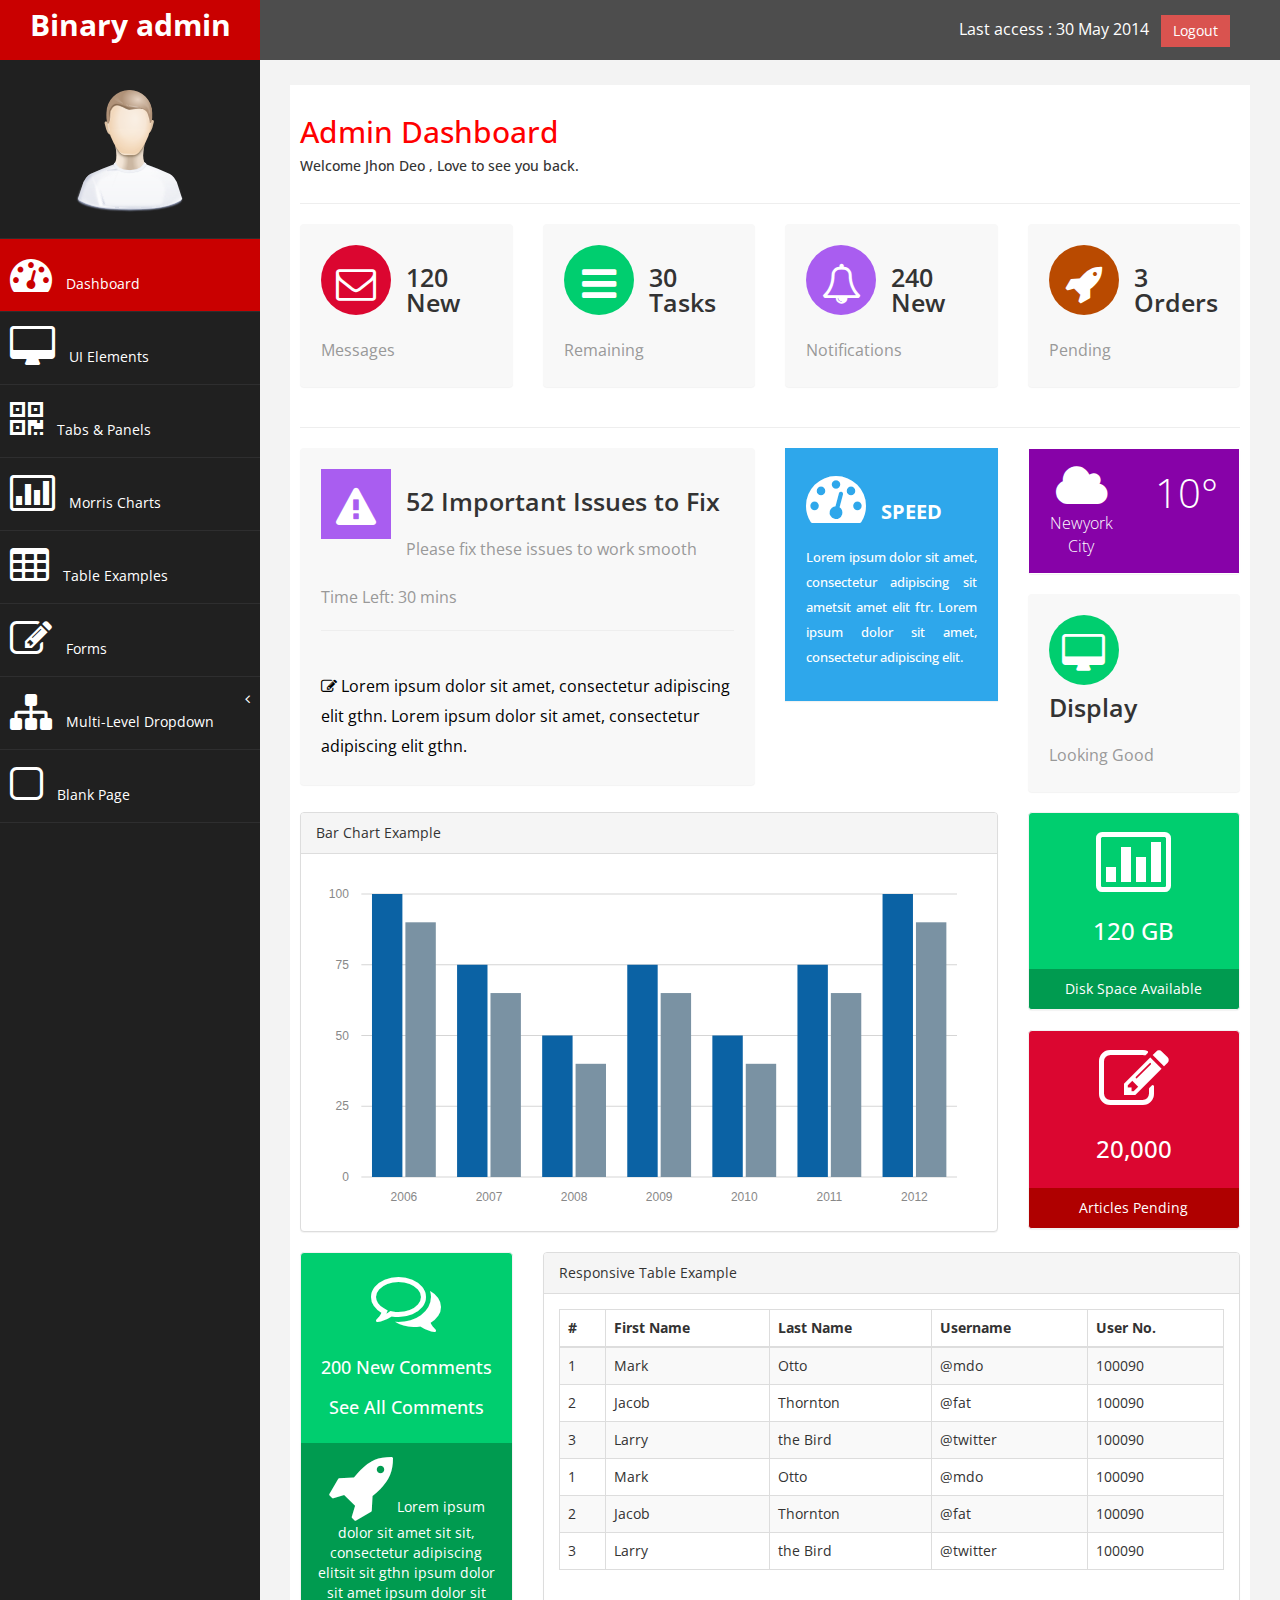
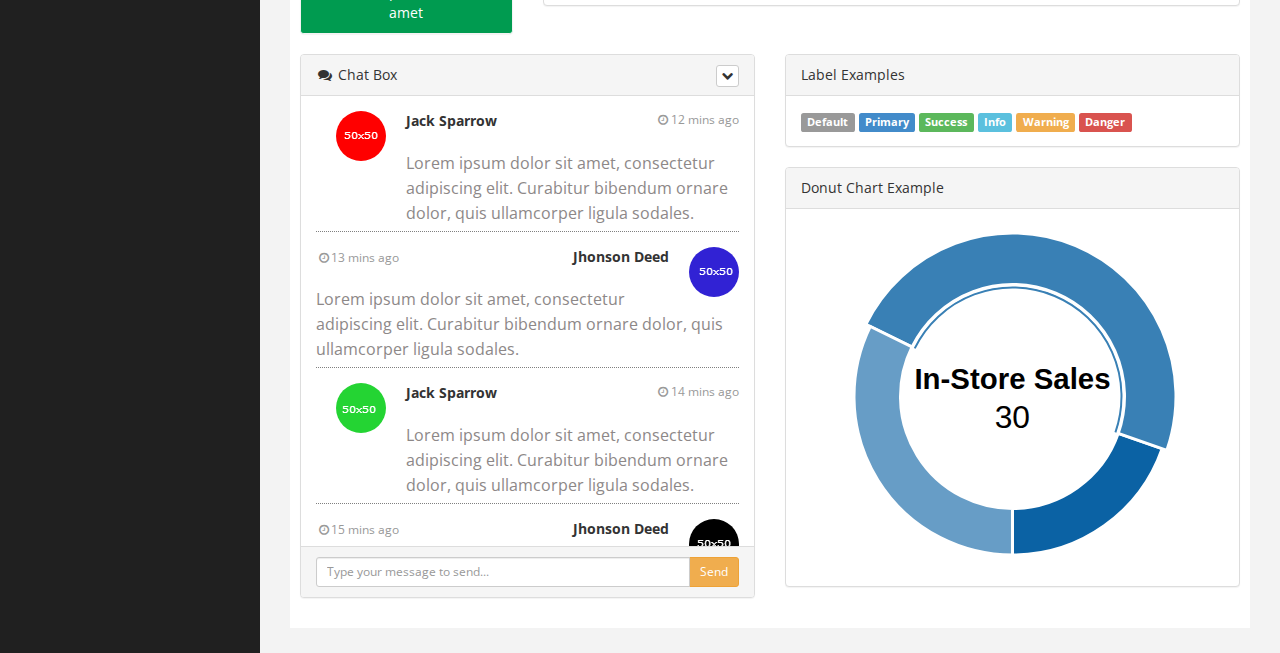
<file: new/index.html>
﻿<!DOCTYPE html>
<html xmlns="http://www.w3.org/1999/xhtml">
<head>
      <meta charset="utf-8" />
    <meta name="viewport" content="width=device-width, initial-scale=1.0" />
    <title>Free Bootstrap Admin Template : Binary Admin</title>
	<!-- BOOTSTRAP STYLES-->
    <link href="assets/css/bootstrap.css" rel="stylesheet" />
     <!-- FONTAWESOME STYLES-->
    <link href="assets/css/font-awesome.css" rel="stylesheet" />
     <!-- MORRIS CHART STYLES-->
    <link href="assets/js/morris/morris-0.4.3.min.css" rel="stylesheet" />
        <!-- CUSTOM STYLES-->
    <link href="assets/css/custom.css" rel="stylesheet" />
     <!-- GOOGLE FONTS-->
   <link href='http://fonts.googleapis.com/css?family=Open+Sans' rel='stylesheet' type='text/css' />
</head>
<body>
    <div id="wrapper">
        <nav class="navbar navbar-default navbar-cls-top " role="navigation" style="margin-bottom: 0">
            <div class="navbar-header">
                <button type="button" class="navbar-toggle" data-toggle="collapse" data-target=".sidebar-collapse">
                    <span class="sr-only">Toggle navigation</span>
                    <span class="icon-bar"></span>
                    <span class="icon-bar"></span>
                    <span class="icon-bar"></span>
                </button>
                <a class="navbar-brand" href="index.html">Binary admin</a> 
            </div>
  <div style="color: white;
padding: 15px 50px 5px 50px;
float: right;
font-size: 16px;"> Last access : 30 May 2014 &nbsp; <a href="#" class="btn btn-danger square-btn-adjust">Logout</a> </div>
        </nav>   
           <!-- /. NAV TOP  -->
                <nav class="navbar-default navbar-side" role="navigation">
            <div class="sidebar-collapse">
                <ul class="nav" id="main-menu">
				<li class="text-center">
                    <img src="assets/img/find_user.png" class="user-image img-responsive"/>
					</li>
				
					
                    <li>
                        <a class="active-menu"  href="index.html"><i class="fa fa-dashboard fa-3x"></i> Dashboard</a>
                    </li>
                     <li>
                        <a  href="ui.html"><i class="fa fa-desktop fa-3x"></i> UI Elements</a>
                    </li>
                    <li>
                        <a  href="tab-panel.html"><i class="fa fa-qrcode fa-3x"></i> Tabs & Panels</a>
                    </li>
						   <li  >
                        <a   href="chart.html"><i class="fa fa-bar-chart-o fa-3x"></i> Morris Charts</a>
                    </li>	
                      <li  >
                        <a  href="table.html"><i class="fa fa-table fa-3x"></i> Table Examples</a>
                    </li>
                    <li  >
                        <a  href="form.html"><i class="fa fa-edit fa-3x"></i> Forms </a>
                    </li>				
					
					                   
                    <li>
                        <a href="#"><i class="fa fa-sitemap fa-3x"></i> Multi-Level Dropdown<span class="fa arrow"></span></a>
                        <ul class="nav nav-second-level">
                            <li>
                                <a href="#">Second Level Link</a>
                            </li>
                            <li>
                                <a href="#">Second Level Link</a>
                            </li>
                            <li>
                                <a href="#">Second Level Link<span class="fa arrow"></span></a>
                                <ul class="nav nav-third-level">
                                    <li>
                                        <a href="#">Third Level Link</a>
                                    </li>
                                    <li>
                                        <a href="#">Third Level Link</a>
                                    </li>
                                    <li>
                                        <a href="#">Third Level Link</a>
                                    </li>

                                </ul>
                               
                            </li>
                        </ul>
                      </li>  
                  <li  >
                        <a  href="blank.html"><i class="fa fa-square-o fa-3x"></i> Blank Page</a>
                    </li>	
                </ul>
               
            </div>
            
        </nav>  
        <!-- /. NAV SIDE  -->
        <div id="page-wrapper" >
            <div id="page-inner">
                <div class="row">
                    <div class="col-md-12">
                     <h2>Admin Dashboard</h2>   
                        <h5>Welcome Jhon Deo , Love to see you back. </h5>
                    </div>
                </div>              
                 <!-- /. ROW  -->
                  <hr />
                <div class="row">
                <div class="col-md-3 col-sm-6 col-xs-6">           
			<div class="panel panel-back noti-box">
                <span class="icon-box bg-color-red set-icon">
                    <i class="fa fa-envelope-o"></i>
                </span>
                <div class="text-box" >
                    <p class="main-text">120 New</p>
                    <p class="text-muted">Messages</p>
                </div>
             </div>
		     </div>
                    <div class="col-md-3 col-sm-6 col-xs-6">           
			<div class="panel panel-back noti-box">
                <span class="icon-box bg-color-green set-icon">
                    <i class="fa fa-bars"></i>
                </span>
                <div class="text-box" >
                    <p class="main-text">30 Tasks</p>
                    <p class="text-muted">Remaining</p>
                </div>
             </div>
		     </div>
                    <div class="col-md-3 col-sm-6 col-xs-6">           
			<div class="panel panel-back noti-box">
                <span class="icon-box bg-color-blue set-icon">
                    <i class="fa fa-bell-o"></i>
                </span>
                <div class="text-box" >
                    <p class="main-text">240 New</p>
                    <p class="text-muted">Notifications</p>
                </div>
             </div>
		     </div>
                    <div class="col-md-3 col-sm-6 col-xs-6">           
			<div class="panel panel-back noti-box">
                <span class="icon-box bg-color-brown set-icon">
                    <i class="fa fa-rocket"></i>
                </span>
                <div class="text-box" >
                    <p class="main-text">3 Orders</p>
                    <p class="text-muted">Pending</p>
                </div>
             </div>
		     </div>
			</div>
                 <!-- /. ROW  -->
                <hr />                
                <div class="row">
                    <div class="col-md-6 col-sm-12 col-xs-12">           
			<div class="panel panel-back noti-box">
                <span class="icon-box bg-color-blue">
                    <i class="fa fa-warning"></i>
                </span>
                <div class="text-box" >
                    <p class="main-text">52 Important Issues to Fix </p>
                    <p class="text-muted">Please fix these issues to work smooth</p>
                    <p class="text-muted">Time Left: 30 mins</p>
                    <hr />
                    <p class="text-muted">
                          <span class="text-muted color-bottom-txt"><i class="fa fa-edit"></i>
                               Lorem ipsum dolor sit amet, consectetur adipiscing elit gthn. 
                              Lorem ipsum dolor sit amet, consectetur adipiscing elit gthn. 
                               </span>
                    </p>
                </div>
             </div>
		     </div>
                    
                    
                    <div class="col-md-3 col-sm-12 col-xs-12">
                        <div class="panel back-dash">
                               <i class="fa fa-dashboard fa-3x"></i><strong> &nbsp; SPEED</strong>
                             <p class="text-muted">Lorem ipsum dolor sit amet, consectetur adipiscing sit ametsit amet elit ftr. Lorem ipsum dolor sit amet, consectetur adipiscing elit. </p>
                        </div>
                       
                    </div>
                    <div class="col-md-3 col-sm-12 col-xs-12 ">
                        <div class="panel ">
          <div class="main-temp-back">
            <div class="panel-body">
              <div class="row">
                <div class="col-xs-6"> <i class="fa fa-cloud fa-3x"></i> Newyork City </div>
                <div class="col-xs-6">
                  <div class="text-temp"> 10° </div>
                </div>
              </div>
            </div>
          </div>
          
        </div>
                     <div class="panel panel-back noti-box">
                <span class="icon-box bg-color-green set-icon">
                    <i class="fa fa-desktop"></i>
                </span>
                <div class="text-box" >
                    <p class="main-text">Display</p>
                    <p class="text-muted">Looking Good</p>
                </div>
             </div>
			
    </div>
                        
        </div>
                 <!-- /. ROW  -->
                <div class="row"> 
                    
                      
                               <div class="col-md-9 col-sm-12 col-xs-12">                     
                    <div class="panel panel-default">
                        <div class="panel-heading">
                            Bar Chart Example
                        </div>
                        <div class="panel-body">
                            <div id="morris-bar-chart"></div>
                        </div>
                    </div>            
                </div>
                    <div class="col-md-3 col-sm-12 col-xs-12">                       
                    <div class="panel panel-primary text-center no-boder bg-color-green">
                        <div class="panel-body">
                            <i class="fa fa-bar-chart-o fa-5x"></i>
                            <h3>120 GB </h3>
                        </div>
                        <div class="panel-footer back-footer-green">
                           Disk Space Available
                            
                        </div>
                    </div>
                    <div class="panel panel-primary text-center no-boder bg-color-red">
                        <div class="panel-body">
                            <i class="fa fa-edit fa-5x"></i>
                            <h3>20,000 </h3>
                        </div>
                        <div class="panel-footer back-footer-red">
                            Articles Pending
                            
                        </div>
                    </div>                         
                        </div>
                
           </div>
                 <!-- /. ROW  -->
                <div class="row" >
                    <div class="col-md-3 col-sm-12 col-xs-12">
  <div class="panel panel-primary text-center no-boder bg-color-green">
                        <div class="panel-body">
                            <i class="fa fa-comments-o fa-5x"></i>
                            <h4>200 New Comments </h4>
                             <h4>See All Comments  </h4>
                        </div>
                        <div class="panel-footer back-footer-green">
                             <i class="fa fa-rocket fa-5x"></i>
                            Lorem ipsum dolor sit amet sit sit, consectetur adipiscing elitsit sit gthn ipsum dolor sit amet ipsum dolor sit amet
                            
                        </div>
                    </div>
                    </div>
                    <div class="col-md-9 col-sm-12 col-xs-12">
               
                    <div class="panel panel-default">
                        <div class="panel-heading">
                           Responsive Table Example
                        </div>
                        <div class="panel-body">
                            <div class="table-responsive">
                                <table class="table table-striped table-bordered table-hover">
                                    <thead>
                                        <tr>
                                            <th>#</th>
                                            <th>First Name</th>
                                            <th>Last Name</th>
                                            <th>Username</th>
                                             <th>User No.</th>
                                        </tr>
                                    </thead>
                                    <tbody>
                                        <tr>
                                            <td>1</td>
                                            <td>Mark</td>
                                            <td>Otto</td>
                                            <td>@mdo</td>
                                            <td>100090</td>
                                        </tr>
                                        <tr>
                                            <td>2</td>
                                            <td>Jacob</td>
                                            <td>Thornton</td>
                                            <td>@fat</td>
                                            <td>100090</td>
                                        </tr>
                                        <tr>
                                            <td>3</td>
                                            <td>Larry</td>
                                            <td>the Bird</td>
                                            <td>@twitter</td>
                                            <td>100090</td>
                                        </tr>
                                         <tr>
                                            <td>1</td>
                                            <td>Mark</td>
                                            <td>Otto</td>
                                            <td>@mdo</td>
                                            <td>100090</td>
                                        </tr>
                                        <tr>
                                            <td>2</td>
                                            <td>Jacob</td>
                                            <td>Thornton</td>
                                            <td>@fat</td>
                                            <td>100090</td>
                                        </tr>
                                        <tr>
                                            <td>3</td>
                                            <td>Larry</td>
                                            <td>the Bird</td>
                                            <td>@twitter</td>
                                            <td>100090</td>
                                        </tr>

                                    </tbody>
                                </table>
                            </div>
                        </div>
                    </div>
                    
                    </div>
                </div>
                 <!-- /. ROW  -->
                <div class="row">
                    <div class="col-md-6 col-sm-12 col-xs-12">
                   
                    <div class="chat-panel panel panel-default chat-boder chat-panel-head" >
                        <div class="panel-heading">
                            <i class="fa fa-comments fa-fw"></i>
                            Chat Box
                            <div class="btn-group pull-right">
                                <button type="button" class="btn btn-default btn-xs dropdown-toggle" data-toggle="dropdown">
                                    <i class="fa fa-chevron-down"></i>
                                </button>
                                <ul class="dropdown-menu slidedown">
                                    <li>
                                        <a href="#">
                                            <i class="fa fa-refresh fa-fw"></i>Refresh
                                        </a>
                                    </li>
                                    <li>
                                        <a href="#">
                                            <i class="fa fa-check-circle fa-fw"></i>Available
                                        </a>
                                    </li>
                                    <li>
                                        <a href="#">
                                            <i class="fa fa-times fa-fw"></i>Busy
                                        </a>
                                    </li>
                                    <li>
                                        <a href="#">
                                            <i class="fa fa-clock-o fa-fw"></i>Away
                                        </a>
                                    </li>
                                    <li class="divider"></li>
                                    <li>
                                        <a href="#">
                                            <i class="fa fa-sign-out fa-fw"></i>Sign Out
                                        </a>
                                    </li>
                                </ul>
                            </div>
                        </div>

                        <div class="panel-body">
                            <ul class="chat-box">
                                <li class="left clearfix">
                                    <span class="chat-img pull-left">
                                        <img src="assets/img/1.png" alt="User" class="img-circle" />
                                    </span>
                                    <div class="chat-body">                                        
                                            <strong >Jack Sparrow</strong>
                                            <small class="pull-right text-muted">
                                                <i class="fa fa-clock-o fa-fw"></i>12 mins ago
                                            </small>                                      
                                        <p>
                                            Lorem ipsum dolor sit amet, consectetur adipiscing elit. Curabitur bibendum ornare dolor, quis ullamcorper ligula sodales.
                                        </p>
                                    </div>
                                </li>
                                <li class="right clearfix">
                                    <span class="chat-img pull-right">

                                        <img src="assets/img/2.png" alt="User" class="img-circle" />
                                    </span>
                                    <div class="chat-body clearfix">
                                        
                                            <small class=" text-muted">
                                                <i class="fa fa-clock-o fa-fw"></i>13 mins ago</small>
                                            <strong class="pull-right">Jhonson Deed</strong>
                                      
                                        <p>
                                            Lorem ipsum dolor sit amet, consectetur adipiscing elit. Curabitur bibendum ornare dolor, quis ullamcorper ligula sodales.
                                        </p>
                                    </div>
                                </li>
                                <li class="left clearfix">
                                    <span class="chat-img pull-left">
                                         <img src="assets/img/3.png" alt="User" class="img-circle" />
                                    </span>
                                    <div class="chat-body clearfix">
                                        
                                            <strong >Jack Sparrow</strong>
                                            <small class="pull-right text-muted">
                                                <i class="fa fa-clock-o fa-fw"></i>14 mins ago</small>
                                        
                                        <p>
                                            Lorem ipsum dolor sit amet, consectetur adipiscing elit. Curabitur bibendum ornare dolor, quis ullamcorper ligula sodales.
                                        </p>
                                    </div>
                                </li>
                                <li class="right clearfix">
                                    <span class="chat-img pull-right">
                                         <img src="assets/img/4.png" alt="User" class="img-circle" />
                                    </span>
                                    <div class="chat-body clearfix">
                                      
                                            <small class=" text-muted">
                                                <i class="fa fa-clock-o fa-fw"></i>15 mins ago</small>
                                            <strong class="pull-right">Jhonson Deed</strong>
                                       
                                        <p>
                                            Lorem ipsum dolor sit amet, consectetur adipiscing elit. Curabitur bibendum ornare dolor, quis ullamcorper ligula sodales.
                                        </p>
                                    </div>
                                </li>
                                    <li class="left clearfix">
                                    <span class="chat-img pull-left">
                                        <img src="assets/img/1.png" alt="User" class="img-circle" />
                                    </span>
                                    <div class="chat-body">                                        
                                            <strong >Jack Sparrow</strong>
                                            <small class="pull-right text-muted">
                                                <i class="fa fa-clock-o fa-fw"></i>12 mins ago
                                            </small>                                      
                                        <p>
                                            Lorem ipsum dolor sit amet, consectetur adipiscing elit. Curabitur bibendum ornare dolor, quis ullamcorper ligula sodales.
                                        </p>
                                    </div>
                                </li>
                                <li class="right clearfix">
                                    <span class="chat-img pull-right">
                                       <img src="assets/img/2.png" alt="User" class="img-circle" />
                                    </span>
                                    <div class="chat-body clearfix">
                                        
                                            <small class=" text-muted">
                                                <i class="fa fa-clock-o fa-fw"></i>13 mins ago</small>
                                            <strong class="pull-right">Jhonson Deed</strong>
                                      
                                        <p>
                                            Lorem ipsum dolor sit amet, consectetur adipiscing elit. Curabitur bibendum ornare dolor, quis ullamcorper ligula sodales.
                                        </p>
                                    </div>
                                </li>
                            </ul>
                        </div>

                        <div class="panel-footer">
                            <div class="input-group">
                                <input id="btn-input" type="text" class="form-control input-sm" placeholder="Type your message to send..." />
                                <span class="input-group-btn">
                                    <button class="btn btn-warning btn-sm" id="btn-chat">
                                        Send
                                    </button>
                                </span>
                            </div>
                        </div>

                    </div>
                    
                </div>
                    <div class="col-md-6 col-sm-12 col-xs-12">
                         <div class="panel panel-default">
                        <div class="panel-heading">
                           Label Examples
                        </div>
                        <div class="panel-body">
                            <span class="label label-default">Default</span>
<span class="label label-primary">Primary</span>
<span class="label label-success">Success</span>
<span class="label label-info">Info</span>
<span class="label label-warning">Warning</span>
<span class="label label-danger">Danger</span>
                        </div>
                    </div>
                         
                         <div class="panel panel-default">
                        <div class="panel-heading">
                            Donut Chart Example
                        </div>
                        <div class="panel-body">
                            <div id="morris-donut-chart"></div>
                        </div>
                    </div>
                      
                    </div>
                </div>     
                 <!-- /. ROW  -->           
    </div>
             <!-- /. PAGE INNER  -->
            </div>
         <!-- /. PAGE WRAPPER  -->
        </div>
     <!-- /. WRAPPER  -->
    <!-- SCRIPTS -AT THE BOTOM TO REDUCE THE LOAD TIME-->
    <!-- JQUERY SCRIPTS -->
    <script src="assets/js/jquery-1.10.2.js"></script>
      <!-- BOOTSTRAP SCRIPTS -->
    <script src="assets/js/bootstrap.min.js"></script>
    <!-- METISMENU SCRIPTS -->
    <script src="assets/js/jquery.metisMenu.js"></script>
     <!-- MORRIS CHART SCRIPTS -->
     <script src="assets/js/morris/raphael-2.1.0.min.js"></script>
    <script src="assets/js/morris/morris.js"></script>
      <!-- CUSTOM SCRIPTS -->
    <script src="assets/js/custom.js"></script>
    
   
</body>
</html>
</file>
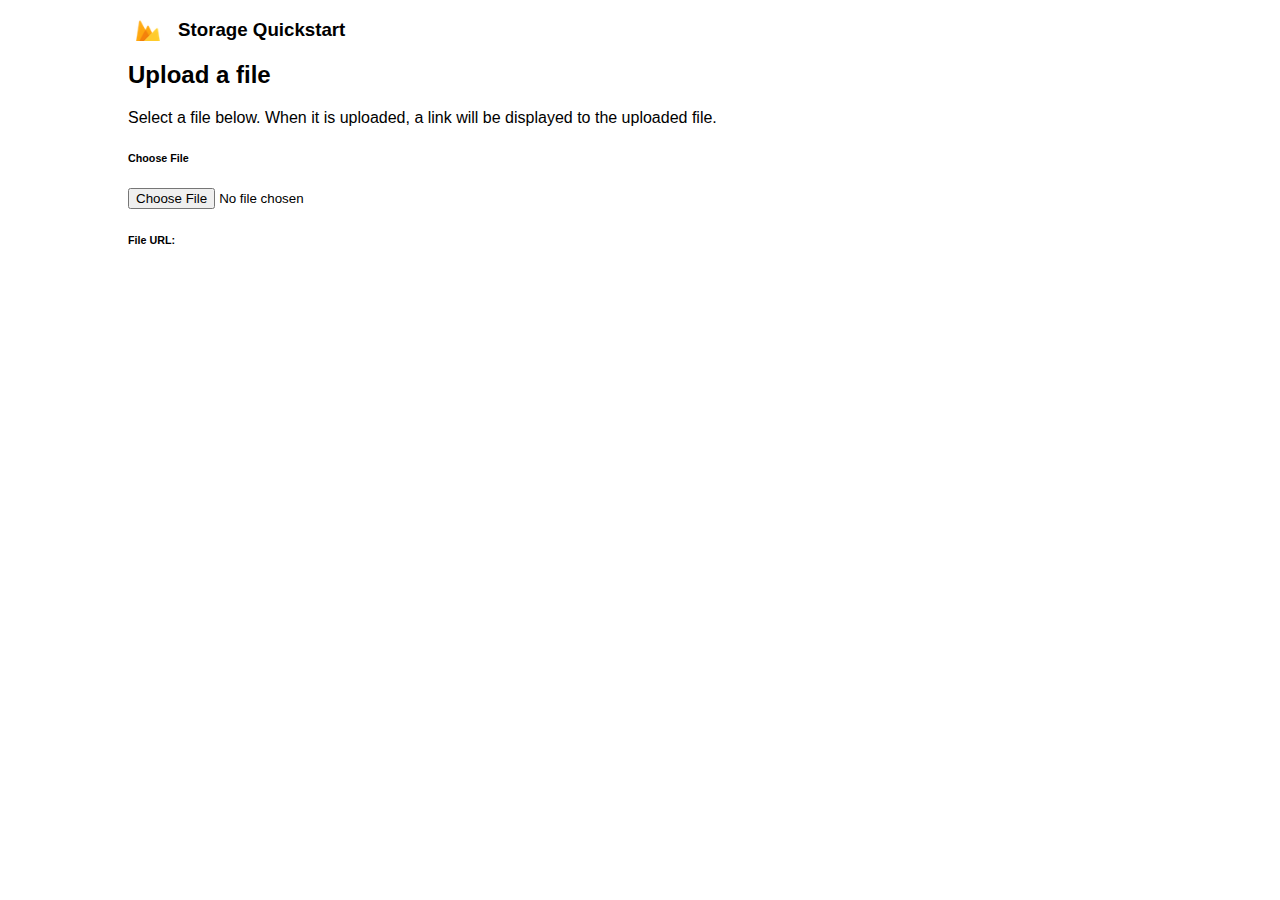
<file: storage/index.html>
<!DOCTYPE html>
<!--
Copyright (c) 2016 Google Inc.

Licensed under the Apache License, Version 2.0 (the "License");
you may not use this file except in compliance with the License.
You may obtain a copy of the License at

http://www.apache.org/licenses/LICENSE-2.0

Unless required by applicable law or agreed to in writing, software
distributed under the License is distributed on an "AS IS" BASIS,
WITHOUT WARRANTIES OR CONDITIONS OF ANY KIND, either express or implied.
See the License for the specific language governing permissions and
limitations under the License.
-->
<html>
<head>
  <meta charset=utf-8 />
  <meta name="viewport" content="width=device-width, initial-scale=1.0">
  <title>Firebase Storage Example</title>

  <!-- Material Design Theming -->
  <link rel="stylesheet" href="https://code.getmdl.io/1.1.3/material.orange-indigo.min.css">
  <link rel="stylesheet" href="https://fonts.googleapis.com/icon?family=Material+Icons">
  <script defer src="https://code.getmdl.io/1.1.3/material.min.js"></script>

  <link rel="stylesheet" href="main.css">

  <!-- Firebase -->
  <script>
  // Initialize Firebase
  var config = {
    apiKey: "AIzaSyBn3RPuMf0blKkFr71uXm-tAgVXU22YWRw",
    authDomain: "xamweb-3c4fa.firebaseapp.com",
    databaseURL: "https://xamweb-3c4fa.firebaseio.com",
    storageBucket: "xamweb-3c4fa.appspot.com",
    messagingSenderId: "253878603066"
  };
  firebase.initializeApp(config);
</script>

</head>
<body>
  <div class="demo-layout mdl-layout mdl-js-layout mdl-layout--fixed-header">

    <!-- Header section containing title -->
    <header class="mdl-layout__header mdl-color-text--white mdl-color--light-blue-700">
      <div class="mdl-cell mdl-cell--12-col mdl-cell--12-col-tablet mdl-grid">
        <div class="mdl-layout__header-row mdl-cell mdl-cell--12-col mdl-cell--12-col-tablet mdl-cell--8-col-desktop">
          <h3>Storage Quickstart</h3>
        </div>
      </div>
    </header>

    <main class="mdl-layout__content mdl-color--grey-100">
      <div class="mdl-cell mdl-cell--12-col mdl-cell--12-col-tablet mdl-grid">

        <!-- Container for the demo -->
        <div class="mdl-card mdl-shadow--2dp mdl-cell mdl-cell--12-col mdl-cell--12-col-tablet mdl-cell--12-col-desktop">
          <div class="mdl-card__title mdl-color--light-blue-600 mdl-color-text--white">
            <h2 class="mdl-card__title-text">Upload a file</h2>
          </div>
          <div class="mdl-card__supporting-text mdl-color-text--grey-600" id="messagesDiv">
            <p>Select a file below. When it is uploaded, a link will be displayed to the uploaded file.</p>
            <h6>Choose File</h6>
            <input type="file" id="file" name="file"/>
            <h6>File URL:</h6>
            <span id="linkbox"></span>
          </div>
        </div>
      </div>
    </main>
  </div>
  <script>
    var auth = firebase.auth();
    var storageRef = firebase.storage().ref();

    function handleFileSelect(evt) {
      evt.stopPropagation();
      evt.preventDefault();
      var file = evt.target.files[0];

      var metadata = {
        'contentType': file.type
      };

      // Push to child path.
      // [START oncomplete]
      storageRef.child('images/' + file.name).put(file, metadata).then(function(snapshot) {
        console.log('Uploaded', snapshot.totalBytes, 'bytes.');
        console.log(snapshot.metadata);
        var url = snapshot.metadata.downloadURLs[0];
        console.log('File available at', url);
        // [START_EXCLUDE]
        document.getElementById('linkbox').innerHTML = '<a href="' +  url + '">Click For File</a>';
        // [END_EXCLUDE]
      }).catch(function(error) {
        // [START onfailure]
        console.error('Upload failed:', error);
        // [END onfailure]
      });
      // [END oncomplete]
    }

    window.onload = function() {
      document.getElementById('file').addEventListener('change', handleFileSelect, false);
      document.getElementById('file').disabled = true;

      auth.onAuthStateChanged(function(user) {
        if (user) {
          console.log('Anonymous user signed-in.', user);
          document.getElementById('file').disabled = false;
        } else {
          console.log('There was no anonymous session. Creating a new anonymous user.');
          // Sign the user in anonymously since accessing Storage requires the user to be authorized.
          auth.signInAnonymously();
        }
      });
    }
  </script>
</body>
</html>
</file>
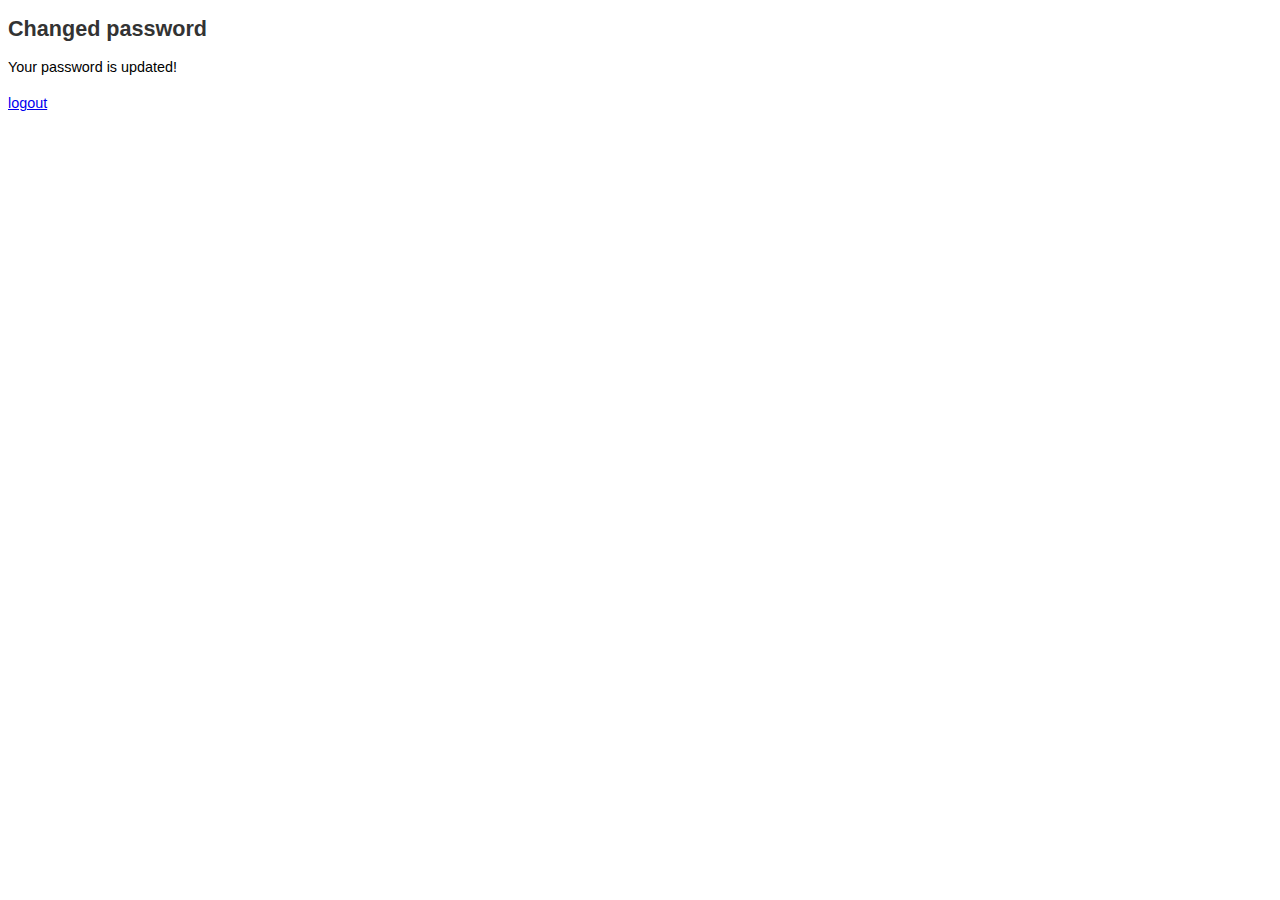
<file: changed-pwd.html>
<!DOCTYPE html PUBLIC "-//W3C//DTD XHTML 1.0 Strict//EN"  "http://www.w3.org/TR/xhtml1/DTD/xhtml1-strict.dtd">
<html xmlns="http://www.w3.org/1999/xhtml" xml:lang="en-US" lang="en-US">
<head>
      <meta http-equiv='Content-Type' content='text/html; charset=utf-8'/>
      <title>Changed password</title>
      <link rel="STYLESHEET" type="text/css" href="style/fg_membersite.css">
</head>
<body>
<div id='fg_membersite_content'>
<h2>Changed password</h2>
Your password is updated!

<p>
<a href='logout.php'>logout</a>
</p>

</div>
</body>
</html>
</file>
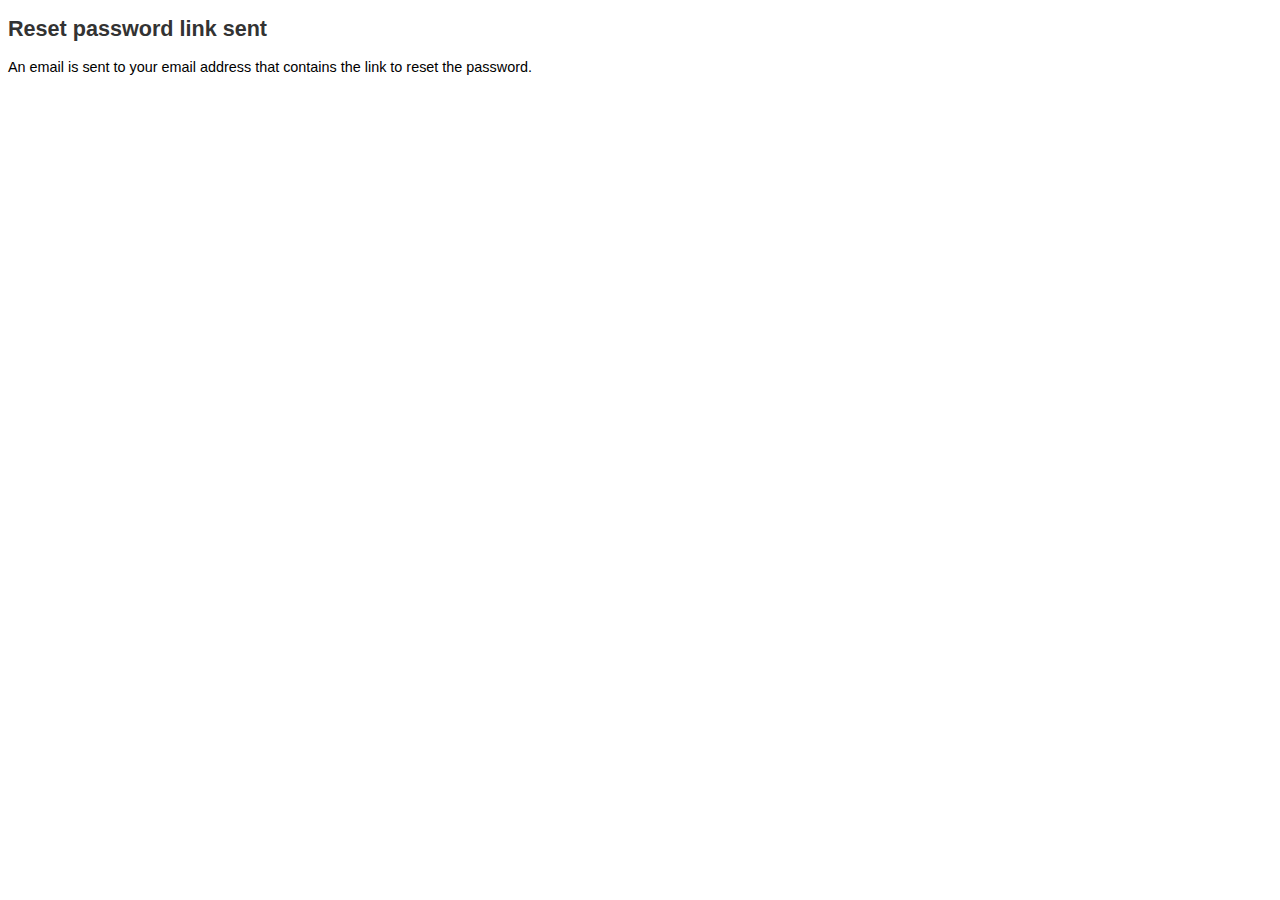
<file: reset-pwd-link-sent.html>
<!DOCTYPE html PUBLIC "-//W3C//DTD XHTML 1.0 Strict//EN"  "http://www.w3.org/TR/xhtml1/DTD/xhtml1-strict.dtd">
<html xmlns="http://www.w3.org/1999/xhtml" xml:lang="en-US" lang="en-US">
<head>
      <meta http-equiv='Content-Type' content='text/html; charset=utf-8'/>
      <title>Thank you!</title>
      <link rel="STYLESHEET" type="text/css" href="style/fg_membersite.css">
</head>
<body>
<div id='fg_membersite_content'>
<h2>Reset password link sent</h2>
An email is sent to your email address that contains the link to reset the password.
</div>
</body>
</html>
</file>
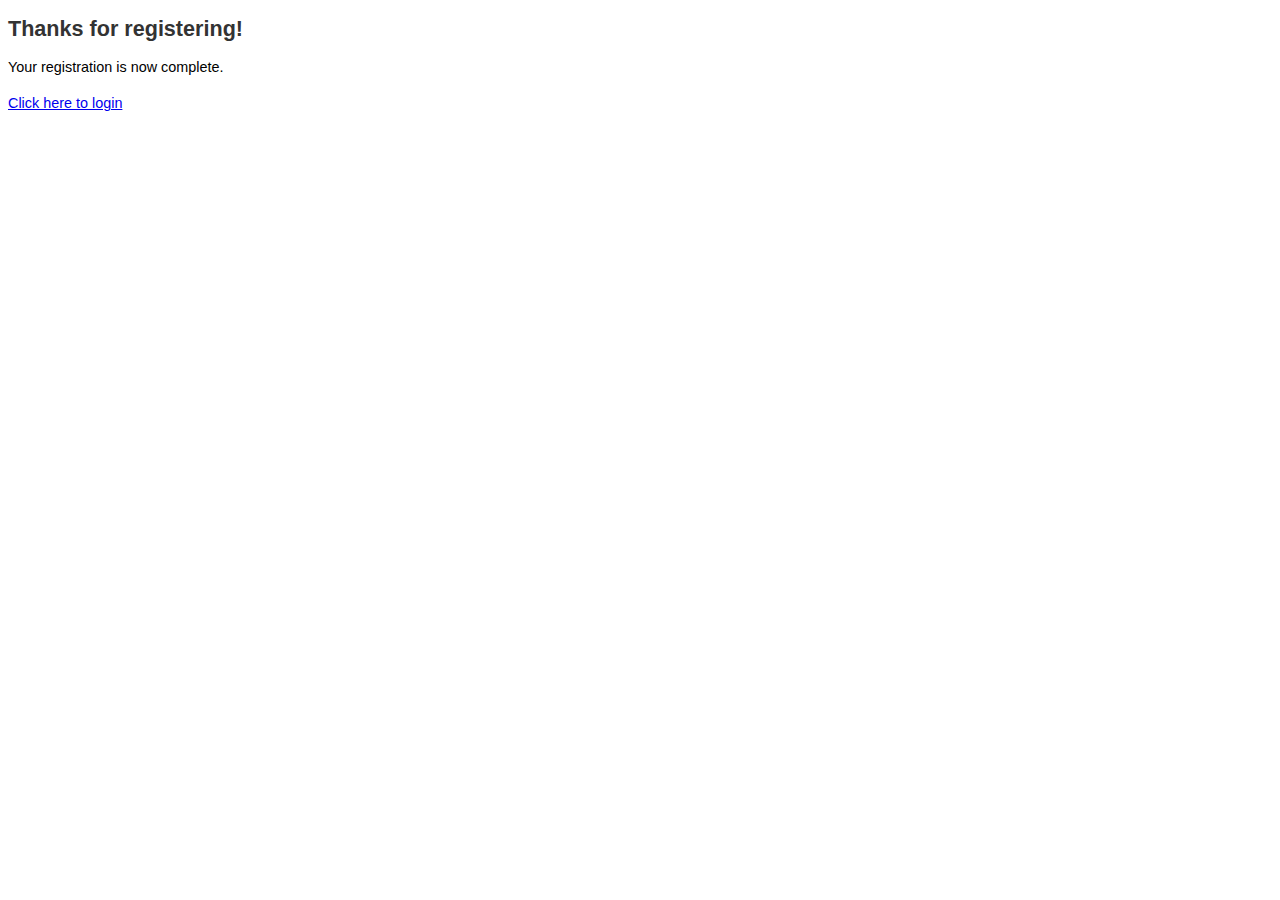
<file: thank-you-regd.html>
<!DOCTYPE html PUBLIC "-//W3C//DTD XHTML 1.0 Strict//EN"  "http://www.w3.org/TR/xhtml1/DTD/xhtml1-strict.dtd">
<html xmlns="http://www.w3.org/1999/xhtml" xml:lang="en-US" lang="en-US">
<head>
      <meta http-equiv='Content-Type' content='text/html; charset=utf-8'/>
      <title>Thank you!</title>
      <link rel="STYLESHEET" type="text/css" href="style/fg_membersite.css">
</head>
<body>
<div id='fg_membersite_content'>
<h2>Thanks for registering!</h2>
Your registration is now complete.
<p>
<a href='login.php'>Click here to login</a>
</p>
</div>
</body>
</html>
</file>
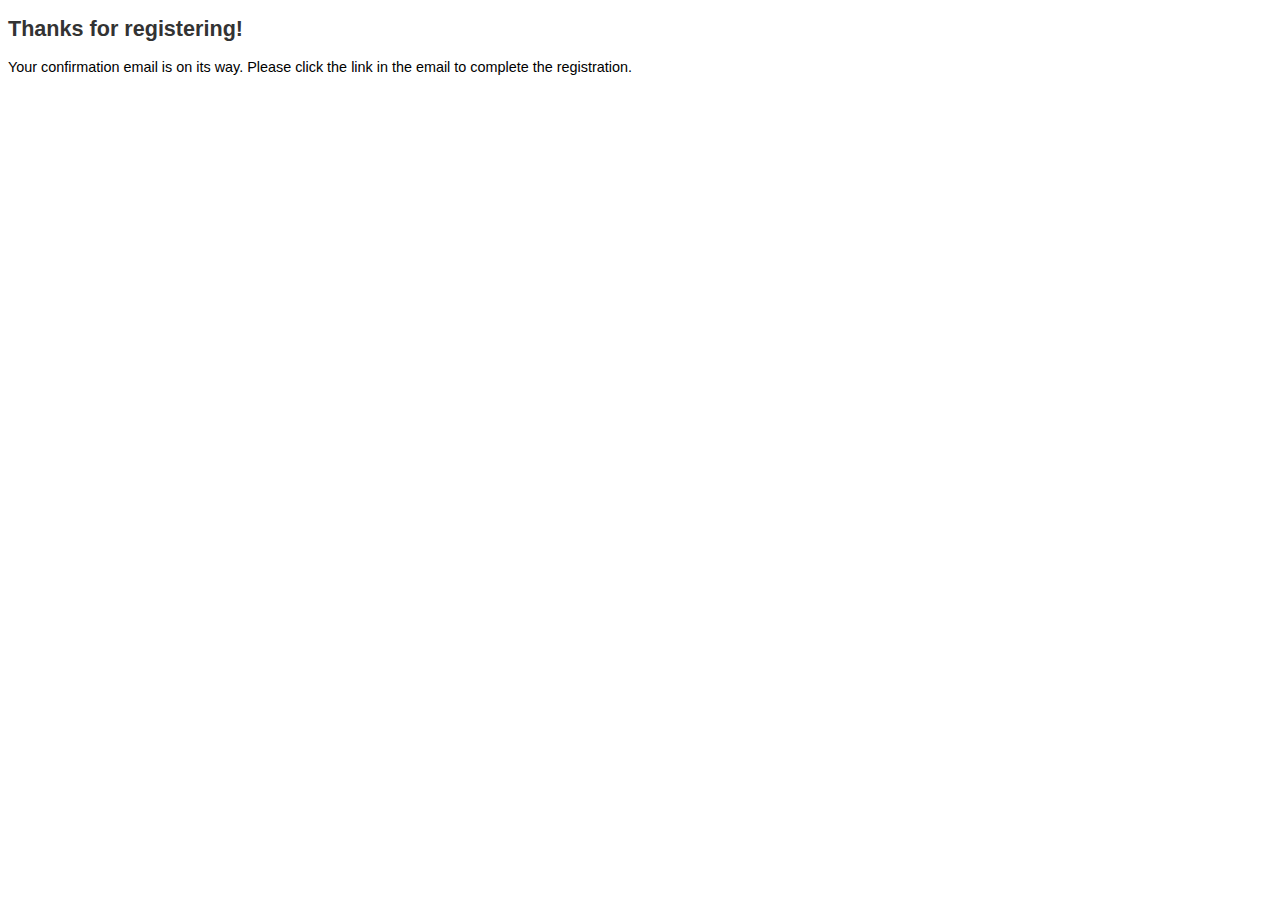
<file: thank-you.html>
<!DOCTYPE html PUBLIC "-//W3C//DTD XHTML 1.0 Strict//EN"  "http://www.w3.org/TR/xhtml1/DTD/xhtml1-strict.dtd">
<html xmlns="http://www.w3.org/1999/xhtml" xml:lang="en-US" lang="en-US">
<head>
      <meta http-equiv='Content-Type' content='text/html; charset=utf-8'/>
      <title>Thank you!</title>
      <link rel="STYLESHEET" type="text/css" href="style/fg_membersite.css">
</head>
<body>
<div id='fg_membersite_content'>
<h2>Thanks for registering!</h2>
Your confirmation email is on its way. Please click the link in the 
email to complete the registration.
</div>
</body>
</html>
</file>
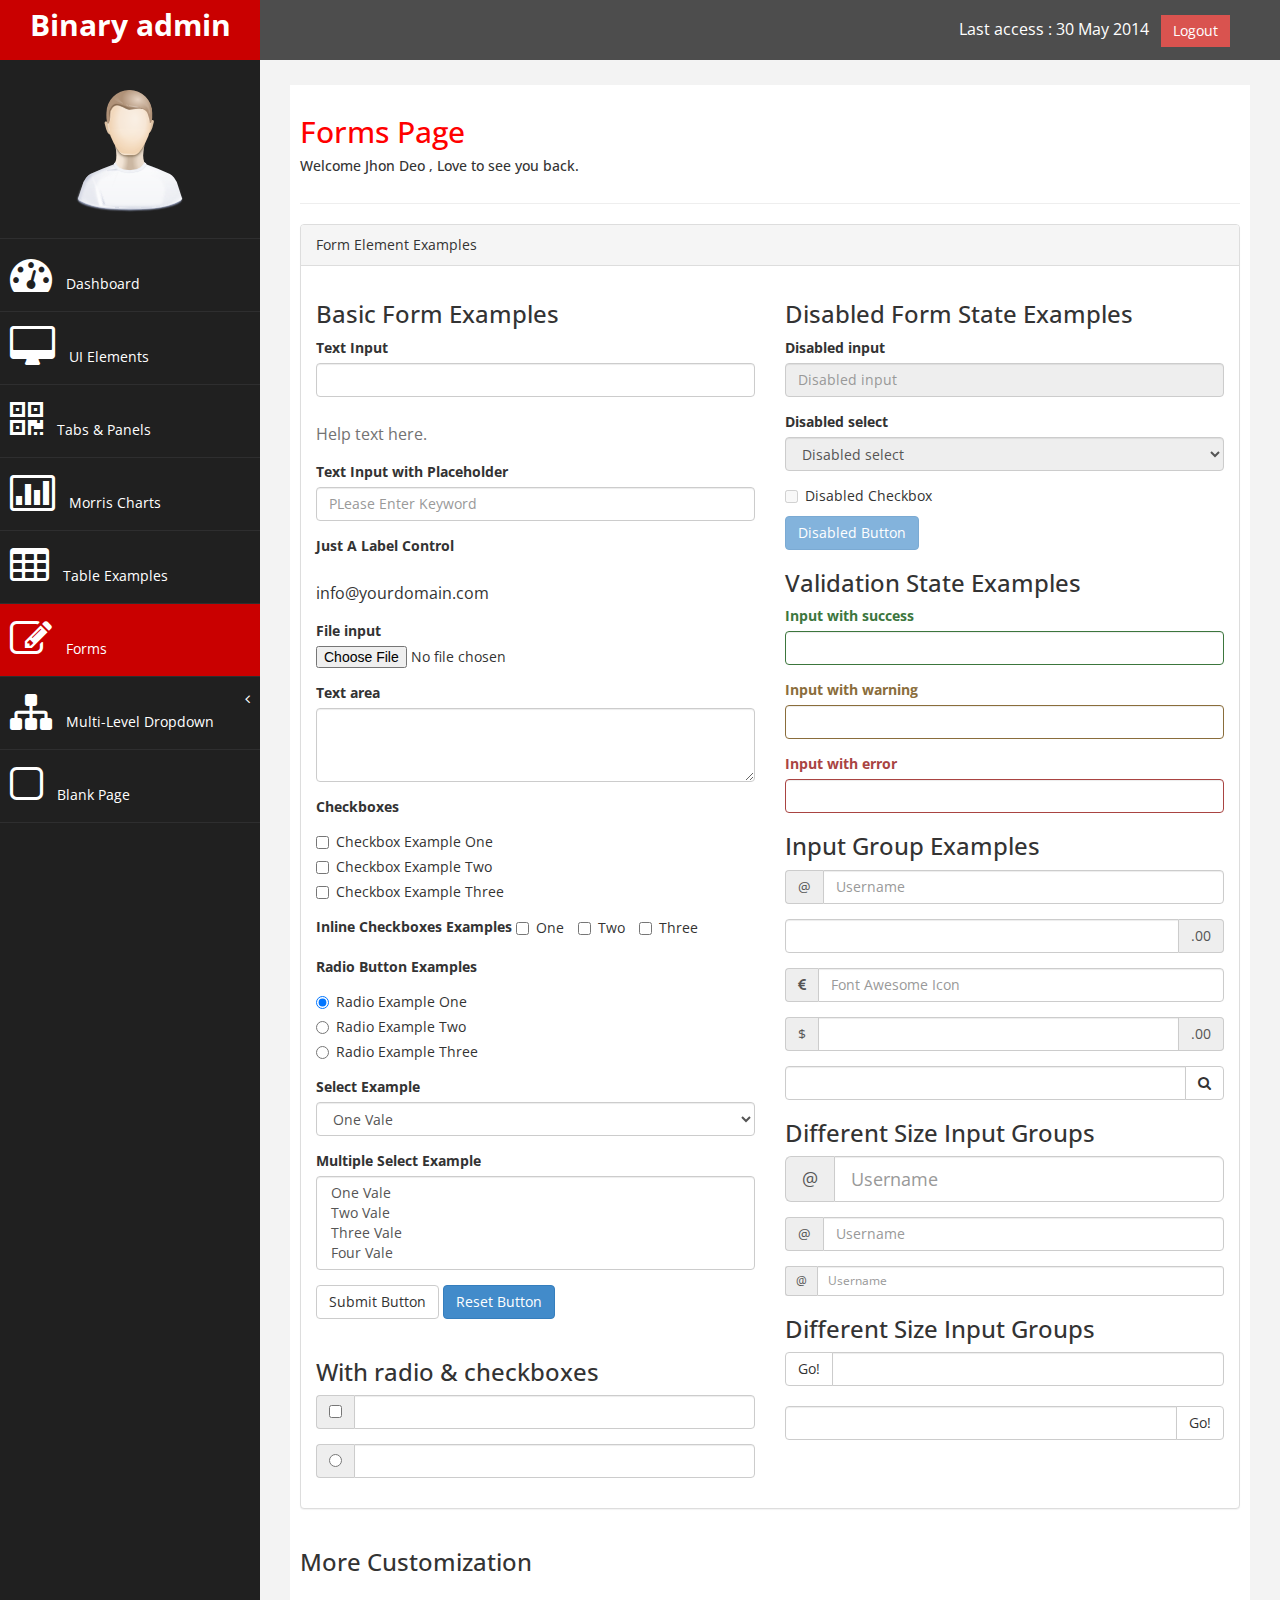
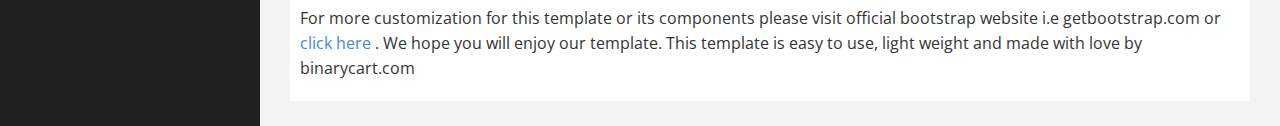
<file: new/form.html>
﻿<!DOCTYPE html>
<html xmlns="http://www.w3.org/1999/xhtml">
<head>
      <meta charset="utf-8" />
    <meta name="viewport" content="width=device-width, initial-scale=1.0" />
    <title>Free Bootstrap Admin Template : Binary Admin</title>
	<!-- BOOTSTRAP STYLES-->
    <link href="assets/css/bootstrap.css" rel="stylesheet" />
     <!-- FONTAWESOME STYLES-->
    <link href="assets/css/font-awesome.css" rel="stylesheet" />
        <!-- CUSTOM STYLES-->
    <link href="assets/css/custom.css" rel="stylesheet" />
     <!-- GOOGLE FONTS-->
   <link href='http://fonts.googleapis.com/css?family=Open+Sans' rel='stylesheet' type='text/css' />
</head>
<body>
    <div id="wrapper">
        <nav class="navbar navbar-default navbar-cls-top " role="navigation" style="margin-bottom: 0">
            <div class="navbar-header">
                <button type="button" class="navbar-toggle" data-toggle="collapse" data-target=".sidebar-collapse">
                    <span class="sr-only">Toggle navigation</span>
                    <span class="icon-bar"></span>
                    <span class="icon-bar"></span>
                    <span class="icon-bar"></span>
                </button>
                <a class="navbar-brand" href="index.html">Binary admin</a> 
            </div>
  <div style="color: white;
padding: 15px 50px 5px 50px;
float: right;
font-size: 16px;"> Last access : 30 May 2014 &nbsp; <a href="#" class="btn btn-danger square-btn-adjust">Logout</a> </div>
        </nav>   
           <!-- /. NAV TOP  -->
                <nav class="navbar-default navbar-side" role="navigation">
            <div class="sidebar-collapse">
                <ul class="nav" id="main-menu">
				<li class="text-center">
                    <img src="assets/img/find_user.png" class="user-image img-responsive"/>
					</li>
				
					
                    <li>
                        <a  href="index.html"><i class="fa fa-dashboard fa-3x"></i> Dashboard</a>
                    </li>
                      <li>
                        <a  href="ui.html"><i class="fa fa-desktop fa-3x"></i> UI Elements</a>
                    </li>
                    <li>
                        <a  href="tab-panel.html"><i class="fa fa-qrcode fa-3x"></i> Tabs & Panels</a>
                    </li>
						   <li  >
                        <a  href="chart.html"><i class="fa fa-bar-chart-o fa-3x"></i> Morris Charts</a>
                    </li>	
                      <li  >
                        <a  href="table.html"><i class="fa fa-table fa-3x"></i> Table Examples</a>
                    </li>
                    <li  >
                        <a class="active-menu"  href="form.html"><i class="fa fa-edit fa-3x"></i> Forms </a>
                    </li>				
					
					                   
                    <li>
                        <a href="#"><i class="fa fa-sitemap fa-3x"></i> Multi-Level Dropdown<span class="fa arrow"></span></a>
                        <ul class="nav nav-second-level">
                            <li>
                                <a href="#">Second Level Link</a>
                            </li>
                            <li>
                                <a href="#">Second Level Link</a>
                            </li>
                            <li>
                                <a href="#">Second Level Link<span class="fa arrow"></span></a>
                                <ul class="nav nav-third-level">
                                    <li>
                                        <a href="#">Third Level Link</a>
                                    </li>
                                    <li>
                                        <a href="#">Third Level Link</a>
                                    </li>
                                    <li>
                                        <a href="#">Third Level Link</a>
                                    </li>

                                </ul>
                               
                            </li>
                        </ul>
                      </li>  
                  <li  >
                        <a   href="blank.html"><i class="fa fa-square-o fa-3x"></i> Blank Page</a>
                    </li>	
                </ul>
               
            </div>
            
        </nav>  
        <!-- /. NAV SIDE  -->
        <div id="page-wrapper" >
            <div id="page-inner">
                <div class="row">
                    <div class="col-md-12">
                     <h2>Forms Page</h2>   
                        <h5>Welcome Jhon Deo , Love to see you back. </h5>
                       
                    </div>
                </div>
                 <!-- /. ROW  -->
                 <hr />
               <div class="row">
                <div class="col-md-12">
                    <!-- Form Elements -->
                    <div class="panel panel-default">
                        <div class="panel-heading">
                            Form Element Examples
                        </div>
                        <div class="panel-body">
                            <div class="row">
                                <div class="col-md-6">
                                    <h3>Basic Form Examples</h3>
                                    <form role="form">
                                        <div class="form-group">
                                            <label>Text Input</label>
                                            <input class="form-control" />
                                            <p class="help-block">Help text here.</p>
                                        </div>
                                        <div class="form-group">
                                            <label>Text Input with Placeholder</label>
                                            <input class="form-control" placeholder="PLease Enter Keyword" />
                                        </div>
                                        <div class="form-group">
                                            <label>Just A Label Control</label>
                                            <p class="form-control-static">info@yourdomain.com</p>
                                        </div>
                                        <div class="form-group">
                                            <label>File input</label>
                                            <input type="file" />
                                        </div>
                                        <div class="form-group">
                                            <label>Text area</label>
                                            <textarea class="form-control" rows="3"></textarea>
                                        </div>
                                        <div class="form-group">
                                            <label>Checkboxes</label>
                                            <div class="checkbox">
                                                <label>
                                                    <input type="checkbox" value="" />Checkbox Example One
                                                </label>
                                            </div>
                                            <div class="checkbox">
                                                <label>
                                                    <input type="checkbox" value=""/>Checkbox Example Two
                                                </label>
                                            </div>
                                            <div class="checkbox">
                                                <label>
                                                    <input type="checkbox" value=""/>Checkbox Example Three
                                                </label>
                                            </div>
                                        </div>
                                        <div class="form-group">
                                            <label>Inline Checkboxes Examples</label>
                                            <label class="checkbox-inline">
                                                <input type="checkbox"/> One
                                            </label>
                                            <label class="checkbox-inline">
                                                <input type="checkbox"/> Two
                                            </label>
                                            <label class="checkbox-inline">
                                                <input type="checkbox"/> Three
                                            </label>
                                        </div>
                                        <div class="form-group">
                                            <label>Radio Button Examples</label>
                                            <div class="radio">
                                                <label>
                                                    <input type="radio" name="optionsRadios" id="optionsRadios1" value="option1" checked />Radio Example One
                                                </label>
                                            </div>
                                            <div class="radio">
                                                <label>
                                                    <input type="radio" name="optionsRadios" id="optionsRadios2" value="option2"/>Radio Example Two
                                                </label>
                                            </div>
                                            <div class="radio">
                                                <label>
                                                    <input type="radio" name="optionsRadios" id="optionsRadios3" value="option3"/>Radio Example Three
                                                </label>
                                            </div>
                                        </div>
                                        
                                        <div class="form-group">
                                            <label>Select Example</label>
                                            <select class="form-control">
                                                <option>One Vale</option>
                                                <option>Two Vale</option>
                                                <option>Three Vale</option>
                                                <option>Four Vale</option>
                                            </select>
                                        </div>
                                        <div class="form-group">
                                            <label>Multiple Select Example</label>
                                            <select multiple class="form-control">
                                                <option>One Vale</option>
                                                <option>Two Vale</option>
                                                <option>Three Vale</option>
                                                <option>Four Vale</option>
                                            </select>
                                        </div>
                                        <button type="submit" class="btn btn-default">Submit Button</button>
                                        <button type="reset" class="btn btn-primary">Reset Button</button>

                                    </form>
                                    <br />
                                      <h3>With radio & checkboxes</h3>
                                    <form>

    <div class="form-group input-group">
      <span class="input-group-addon">
        <input type="checkbox" />
      </span>
      <input type="text" class="form-control" />
    </div>
                                         <div class="form-group input-group">
      <span class="input-group-addon">
        <input type="radio" />
      </span>
      <input type="text" class="form-control" />
    </div>
                                    </form>

                                 
    </div>
                                
                                <div class="col-md-6">
                                    <h3>Disabled Form State Examples</h3>
                                    <form role="form">
                                        <fieldset disabled="disabled">
                                            <div class="form-group">
                                                <label for="disabledSelect">Disabled input</label>
                                                <input class="form-control" id="disabledInput" type="text" placeholder="Disabled input" disabled />
                                            </div>
                                            <div class="form-group">
                                                <label for="disabledSelect">Disabled select </label>
                                                <select id="disabledSelect" class="form-control">
                                                    <option>Disabled select</option>
                                                </select>
                                            </div>
                                            <div class="checkbox">
                                                <label>
                                                    <input type="checkbox" />Disabled Checkbox
                                                </label>
                                            </div>
                                            <button type="submit" class="btn btn-primary">Disabled Button</button>
                                        </fieldset>
                                    </form>
                                    <h3>Validation State Examples</h3>
                                    <form role="form">
                                        <div class="form-group has-success">
                                            <label class="control-label" for="inputSuccess">Input with success</label>
                                            <input type="text" class="form-control" id="inputSuccess">
                                        </div>
                                        <div class="form-group has-warning">
                                            <label class="control-label" for="inputWarning">Input with warning</label>
                                            <input type="text" class="form-control" id="inputWarning">
                                        </div>
                                        <div class="form-group has-error">
                                            <label class="control-label" for="inputError">Input with error</label>
                                            <input type="text" class="form-control" id="inputError">
                                        </div>
                                    </form>
                                    <h3>Input Group Examples</h3>
                                    <form role="form">
                                        <div class="form-group input-group">
                                            <span class="input-group-addon">@</span>
                                            <input type="text" class="form-control" placeholder="Username">
                                        </div>
                                        <div class="form-group input-group">
                                            <input type="text" class="form-control">
                                            <span class="input-group-addon">.00</span>
                                        </div>
                                        <div class="form-group input-group">
                                            <span class="input-group-addon"><i class="fa fa-eur"></i>
                                            </span>
                                            <input type="text" class="form-control" placeholder="Font Awesome Icon">
                                        </div>
                                        <div class="form-group input-group">
                                            <span class="input-group-addon">$</span>
                                            <input type="text" class="form-control">
                                            <span class="input-group-addon">.00</span>
                                        </div>
                                        <div class="form-group input-group">
                                            <input type="text" class="form-control">
                                            <span class="input-group-btn">
                                                <button class="btn btn-default" type="button"><i class="fa fa-search"></i>
                                                </button>
                                            </span>
                                        </div>
                                    </form>
                                    <h3>Different Size Input Groups</h3>
                                     <form role="form">
  <div class=" form-group input-group input-group-lg">
  <span class="input-group-addon">@</span>
  <input type="text" class="form-control" placeholder="Username" />
</div>

<div class="form-group input-group">
  <span class="input-group-addon">@</span>
  <input type="text" class="form-control" placeholder="Username" />
</div>

<div class="form-group input-group input-group-sm">
  <span class="input-group-addon">@</span>
  <input type="text" class="form-control" placeholder="Username" />
</div>
                                         
                                     </form>
                                    <h3>Different Size Input Groups</h3>
                                     <form role="form">
                                  <div class="input-group">
      <span class="form-group input-group-btn">
        <button class="btn btn-default" type="button">Go!</button>
      </span>
      <input type="text" class="form-control" />
    </div>
<br />
                                           <div class="input-group">
     
      <input type="text" class="form-control" />
                                                <span class="form-group input-group-btn">
        <button class="btn btn-default" type="button">Go!</button>
      </span>
    </div>
                                         </form>
                                </div>
                            </div>
                        </div>
                    </div>
                     <!-- End Form Elements -->
                </div>
            </div>
                <!-- /. ROW  -->
                <div class="row">
                    <div class="col-md-12">
                        <h3>More Customization</h3>
                         <p>
                        For more customization for this template or its components please visit official bootstrap website i.e getbootstrap.com or <a href="http://getbootstrap.com/components/" target="_blank">click here</a> . We hope you will enjoy our template. This template is easy to use, light weight and made with love by binarycart.com 
                        </p>
                    </div>
                </div>
                <!-- /. ROW  -->
    </div>
             <!-- /. PAGE INNER  -->
            </div>
         <!-- /. PAGE WRAPPER  -->
        </div>
     <!-- /. WRAPPER  -->
    <!-- SCRIPTS -AT THE BOTOM TO REDUCE THE LOAD TIME-->
    <!-- JQUERY SCRIPTS -->
    <script src="assets/js/jquery-1.10.2.js"></script>
      <!-- BOOTSTRAP SCRIPTS -->
    <script src="assets/js/bootstrap.min.js"></script>
    <!-- METISMENU SCRIPTS -->
    <script src="assets/js/jquery.metisMenu.js"></script>
      <!-- CUSTOM SCRIPTS -->
    <script src="assets/js/custom.js"></script>
    
   
</body>
</html>
</file>
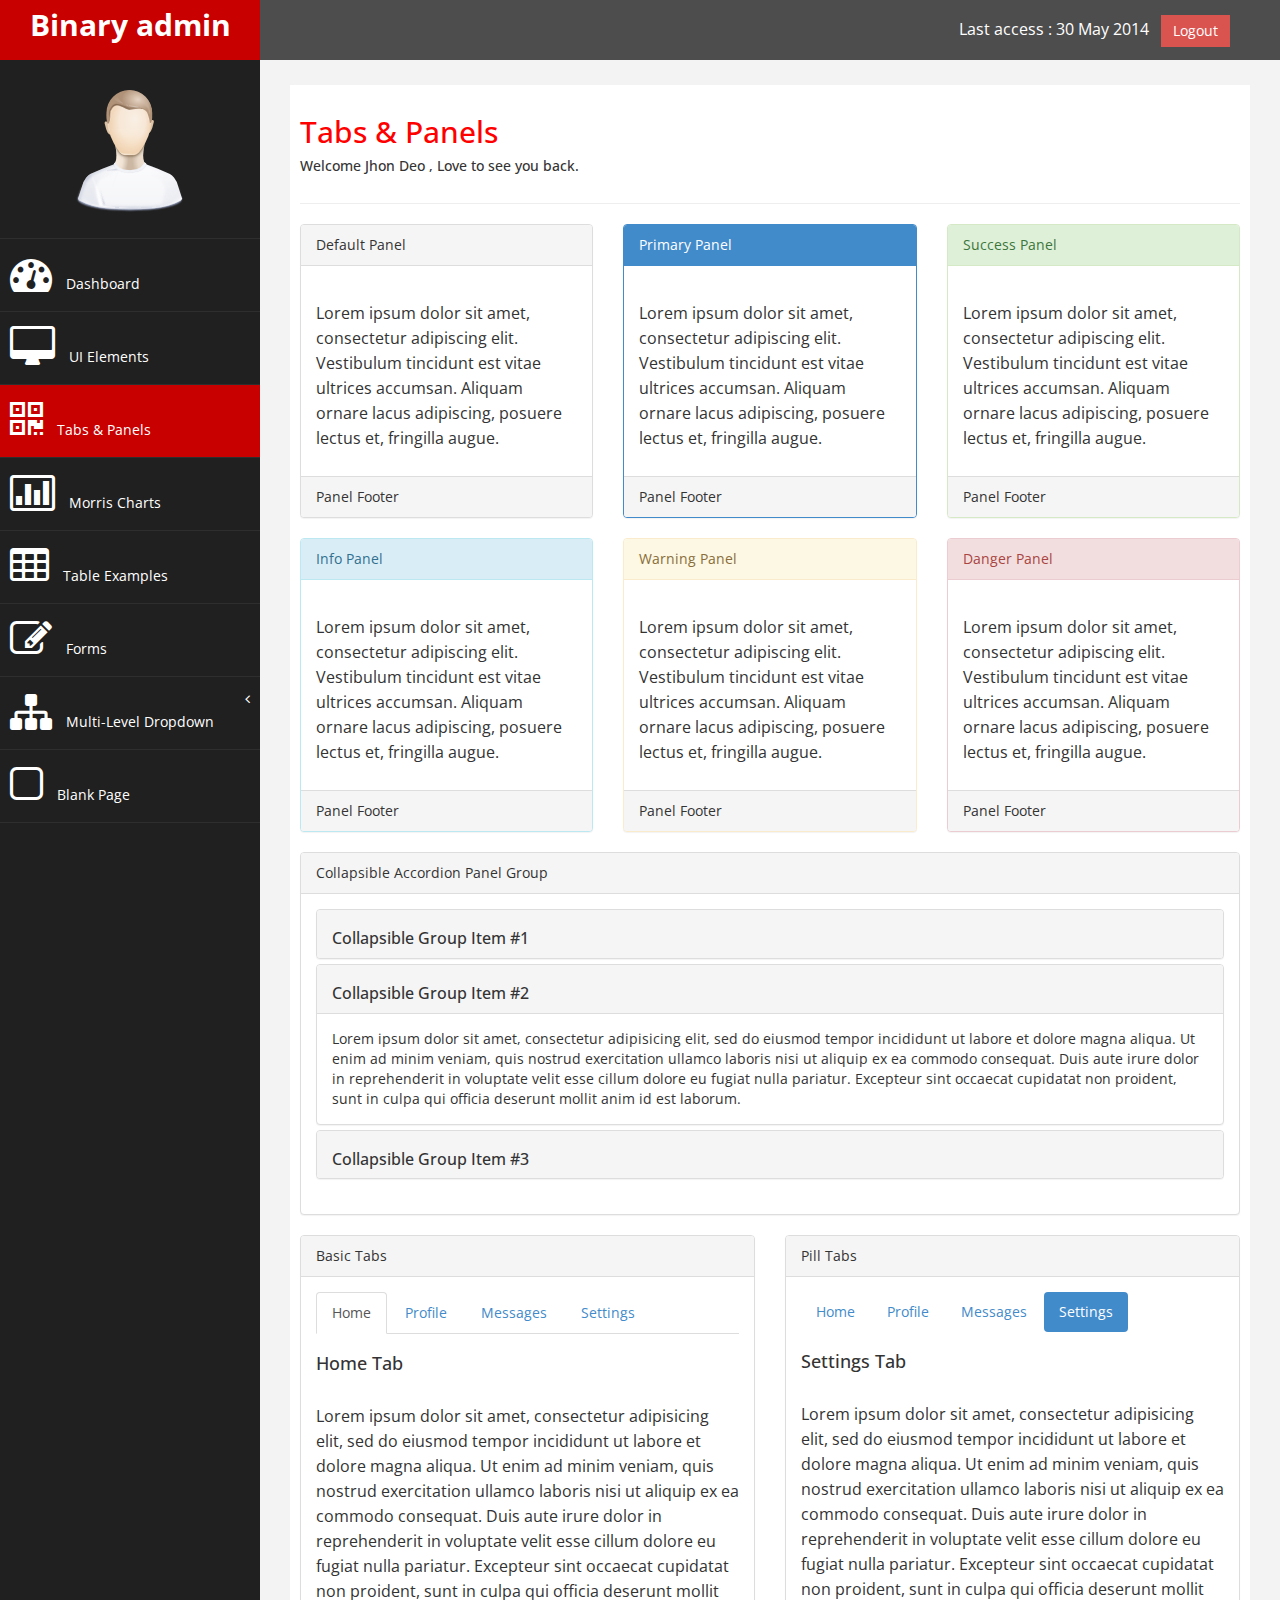
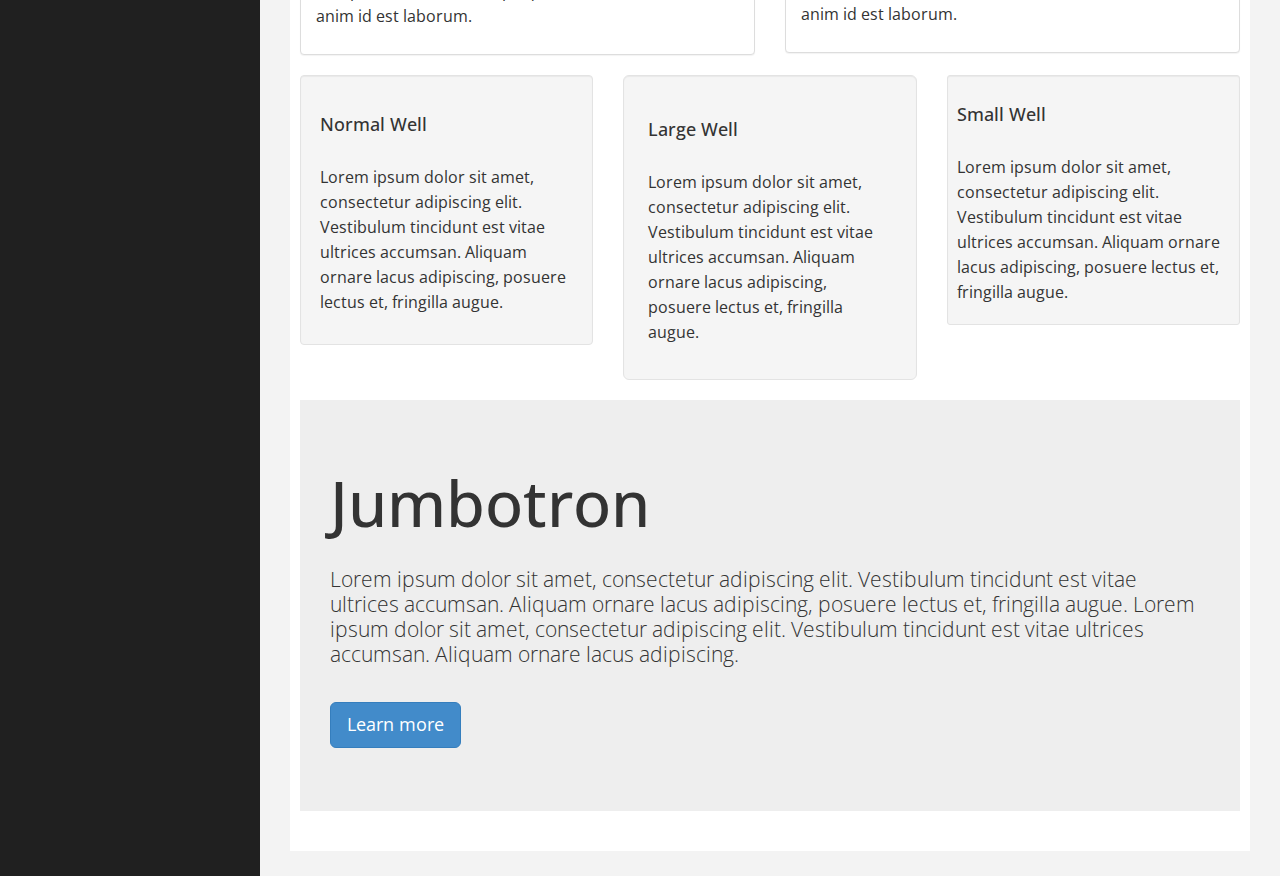
<file: new/tab-panel.html>
﻿<!DOCTYPE html>
<html xmlns="http://www.w3.org/1999/xhtml">
<head>
      <meta charset="utf-8" />
    <meta name="viewport" content="width=device-width, initial-scale=1.0" />
    <title>Free Bootstrap Admin Template : Binary Admin</title>
	<!-- BOOTSTRAP STYLES-->
    <link href="assets/css/bootstrap.css" rel="stylesheet" />
     <!-- FONTAWESOME STYLES-->
    <link href="assets/css/font-awesome.css" rel="stylesheet" />
        <!-- CUSTOM STYLES-->
    <link href="assets/css/custom.css" rel="stylesheet" />
     <!-- GOOGLE FONTS-->
   <link href='http://fonts.googleapis.com/css?family=Open+Sans' rel='stylesheet' type='text/css' />
</head>
<body>
    <div id="wrapper">
        <nav class="navbar navbar-default navbar-cls-top " role="navigation" style="margin-bottom: 0">
            <div class="navbar-header">
                <button type="button" class="navbar-toggle" data-toggle="collapse" data-target=".sidebar-collapse">
                    <span class="sr-only">Toggle navigation</span>
                    <span class="icon-bar"></span>
                    <span class="icon-bar"></span>
                    <span class="icon-bar"></span>
                </button>
                <a class="navbar-brand" href="index.html">Binary admin</a> 
            </div>
  <div style="color: white;
padding: 15px 50px 5px 50px;
float: right;
font-size: 16px;"> Last access : 30 May 2014 &nbsp; <a href="#" class="btn btn-danger square-btn-adjust">Logout</a> </div>
        </nav>   
           <!-- /. NAV TOP  -->
                <nav class="navbar-default navbar-side" role="navigation">
            <div class="sidebar-collapse">
                <ul class="nav" id="main-menu">
				<li class="text-center">
                    <img src="assets/img/find_user.png" class="user-image img-responsive"/>
					</li>
				
					
                    <li>
                        <a  href="index.html"><i class="fa fa-dashboard fa-3x"></i> Dashboard</a>
                    </li>
                      <li>
                        <a  href="ui.html"><i class="fa fa-desktop fa-3x"></i> UI Elements</a>
                    </li>
                    <li>
                        <a  class="active-menu" href="tab-panel.html"><i class="fa fa-qrcode fa-3x"></i> Tabs & Panels</a>
                    </li>
						   <li  >
                        <a  href="chart.html"><i class="fa fa-bar-chart-o fa-3x"></i> Morris Charts</a>
                    </li>	
                      <li  >
                        <a  href="table.html"><i class="fa fa-table fa-3x"></i> Table Examples</a>
                    </li>
                    <li  >
                        <a  href="form.html"><i class="fa fa-edit fa-3x"></i> Forms </a>
                    </li>				
					
					                   
                    <li>
                        <a href="#"><i class="fa fa-sitemap fa-3x"></i> Multi-Level Dropdown<span class="fa arrow"></span></a>
                        <ul class="nav nav-second-level">
                            <li>
                                <a href="#">Second Level Link</a>
                            </li>
                            <li>
                                <a href="#">Second Level Link</a>
                            </li>
                            <li>
                                <a href="#">Second Level Link<span class="fa arrow"></span></a>
                                <ul class="nav nav-third-level">
                                    <li>
                                        <a href="#">Third Level Link</a>
                                    </li>
                                    <li>
                                        <a href="#">Third Level Link</a>
                                    </li>
                                    <li>
                                        <a href="#">Third Level Link</a>
                                    </li>

                                </ul>
                               
                            </li>
                        </ul>
                      </li>  
                  <li  >
                        <a  href="blank.html"><i class="fa fa-square-o fa-3x"></i> Blank Page</a>
                    </li>	
                </ul>
               
            </div>
            
        </nav>  
        <!-- /. NAV SIDE  -->
        <div id="page-wrapper" >
            <div id="page-inner">
                <div class="row">
                    <div class="col-md-12">
                     <h2>Tabs & Panels </h2>   
                        <h5>Welcome Jhon Deo , Love to see you back. </h5>
                       
                    </div>
                </div>
                 <!-- /. ROW  -->
                 <hr />
                                 
            <div class="row">
                <div class="col-md-4 col-sm-4">
                    <div class="panel panel-default">
                        <div class="panel-heading">
                            Default Panel
                        </div>
                        <div class="panel-body">
                            <p>Lorem ipsum dolor sit amet, consectetur adipiscing elit. Vestibulum tincidunt est vitae ultrices accumsan. Aliquam ornare lacus adipiscing, posuere lectus et, fringilla augue.</p>
                        </div>
                        <div class="panel-footer">
                            Panel Footer
                        </div>
                    </div>
                </div>
                <div class="col-md-4 col-sm-4">
                    <div class="panel panel-primary">
                        <div class="panel-heading">
                            Primary Panel
                        </div>
                        <div class="panel-body">
                            <p>Lorem ipsum dolor sit amet, consectetur adipiscing elit. Vestibulum tincidunt est vitae ultrices accumsan. Aliquam ornare lacus adipiscing, posuere lectus et, fringilla augue.</p>
                        </div>
                        <div class="panel-footer">
                            Panel Footer
                        </div>
                    </div>
                </div>
                <div class="col-md-4 col-sm-4">
                    <div class="panel panel-success">
                        <div class="panel-heading">
                            Success Panel
                        </div>
                        <div class="panel-body">
                            <p>Lorem ipsum dolor sit amet, consectetur adipiscing elit. Vestibulum tincidunt est vitae ultrices accumsan. Aliquam ornare lacus adipiscing, posuere lectus et, fringilla augue.</p>
                        </div>
                        <div class="panel-footer">
                            Panel Footer
                        </div>
                    </div>
                </div>
            </div>
                   <!-- /. ROW  -->
            <div class="row">
                <div class="col-md-4 col-sm-4">
                    <div class="panel panel-info">
                        <div class="panel-heading">
                            Info Panel
                        </div>
                        <div class="panel-body">
                            <p>Lorem ipsum dolor sit amet, consectetur adipiscing elit. Vestibulum tincidunt est vitae ultrices accumsan. Aliquam ornare lacus adipiscing, posuere lectus et, fringilla augue.</p>
                        </div>
                        <div class="panel-footer">
                            Panel Footer
                        </div>
                    </div>
                </div>
                <div class="col-md-4 col-sm-4">
                    <div class="panel panel-warning">
                        <div class="panel-heading">
                            Warning Panel
                        </div>
                        <div class="panel-body">
                            <p>Lorem ipsum dolor sit amet, consectetur adipiscing elit. Vestibulum tincidunt est vitae ultrices accumsan. Aliquam ornare lacus adipiscing, posuere lectus et, fringilla augue.</p>
                        </div>
                        <div class="panel-footer">
                            Panel Footer
                        </div>
                    </div>
                </div>
                <div class="col-md-4 col-sm-4">
                    <div class="panel panel-danger">
                        <div class="panel-heading">
                            Danger Panel
                        </div>
                        <div class="panel-body">
                            <p>Lorem ipsum dolor sit amet, consectetur adipiscing elit. Vestibulum tincidunt est vitae ultrices accumsan. Aliquam ornare lacus adipiscing, posuere lectus et, fringilla augue.</p>
                        </div>
                        <div class="panel-footer">
                            Panel Footer
                        </div>
                    </div>
                </div>
            </div>
                    <!-- /. ROW  -->
            <div class="row">
                <div class="col-md-12">
                    <div class="panel panel-default">
                        <div class="panel-heading">
                            Collapsible Accordion Panel Group
                        </div>
                        <div class="panel-body">
                            <div class="panel-group" id="accordion">
                                <div class="panel panel-default">
                                    <div class="panel-heading">
                                        <h4 class="panel-title">
                                            <a data-toggle="collapse" data-parent="#accordion" href="#collapseOne" class="collapsed">Collapsible Group Item #1</a>
                                        </h4>
                                    </div>
                                    <div id="collapseOne" class="panel-collapse collapse" style="height: 0px;">
                                        <div class="panel-body">
                                            Lorem ipsum dolor sit amet, consectetur adipisicing elit, sed do eiusmod tempor incididunt ut labore et dolore magna aliqua. Ut enim ad minim veniam, quis nostrud exercitation ullamco laboris nisi ut aliquip ex ea commodo consequat. Duis aute irure dolor in reprehenderit in voluptate velit esse cillum dolore eu fugiat nulla pariatur. Excepteur sint occaecat cupidatat non proident, sunt in culpa qui officia deserunt mollit anim id est laborum.
                                        </div>
                                    </div>
                                </div>
                                <div class="panel panel-default">
                                    <div class="panel-heading">
                                        <h4 class="panel-title">
                                            <a data-toggle="collapse" data-parent="#accordion" href="#collapseTwo">Collapsible Group Item #2</a>
                                        </h4>
                                    </div>
                                    <div id="collapseTwo" class="panel-collapse in" style="height: auto;">
                                        <div class="panel-body">
                                            Lorem ipsum dolor sit amet, consectetur adipisicing elit, sed do eiusmod tempor incididunt ut labore et dolore magna aliqua. Ut enim ad minim veniam, quis nostrud exercitation ullamco laboris nisi ut aliquip ex ea commodo consequat. Duis aute irure dolor in reprehenderit in voluptate velit esse cillum dolore eu fugiat nulla pariatur. Excepteur sint occaecat cupidatat non proident, sunt in culpa qui officia deserunt mollit anim id est laborum.
                                        </div>
                                    </div>
                                </div>
                                <div class="panel panel-default">
                                    <div class="panel-heading">
                                        <h4 class="panel-title">
                                            <a data-toggle="collapse" data-parent="#accordion" href="#collapseThree" class="collapsed">Collapsible Group Item #3</a>
                                        </h4>
                                    </div>
                                    <div id="collapseThree" class="panel-collapse collapse">
                                        <div class="panel-body">
                                            Lorem ipsum dolor sit amet, consectetur adipisicing elit, sed do eiusmod tempor incididunt ut labore et dolore magna aliqua. Ut enim ad minim veniam, quis nostrud exercitation ullamco laboris nisi ut aliquip ex ea commodo consequat. Duis aute irure dolor in reprehenderit in voluptate velit esse cillum dolore eu fugiat nulla pariatur. Excepteur sint occaecat cupidatat non proident, sunt in culpa qui officia deserunt mollit anim id est laborum.
                                        </div>
                                    </div>
                                </div>
                            </div>
                        </div>
                    </div>
                </div>
            </div>
                    <!-- /. ROW  -->
            <div class="row">
                <div class="col-md-6 col-sm-6">
                    <div class="panel panel-default">
                        <div class="panel-heading">
                            Basic Tabs
                        </div>
                        <div class="panel-body">
                            <ul class="nav nav-tabs">
                                <li class="active"><a href="#home" data-toggle="tab">Home</a>
                                </li>
                                <li class=""><a href="#profile" data-toggle="tab">Profile</a>
                                </li>
                                <li class=""><a href="#messages" data-toggle="tab">Messages</a>
                                </li>
                                <li class=""><a href="#settings" data-toggle="tab">Settings</a>
                                </li>
                            </ul>

                            <div class="tab-content">
                                <div class="tab-pane fade active in" id="home">
                                    <h4>Home Tab</h4>
                                    <p>Lorem ipsum dolor sit amet, consectetur adipisicing elit, sed do eiusmod tempor incididunt ut labore et dolore magna aliqua. Ut enim ad minim veniam, quis nostrud exercitation ullamco laboris nisi ut aliquip ex ea commodo consequat. Duis aute irure dolor in reprehenderit in voluptate velit esse cillum dolore eu fugiat nulla pariatur. Excepteur sint occaecat cupidatat non proident, sunt in culpa qui officia deserunt mollit anim id est laborum.</p>
                                </div>
                                <div class="tab-pane fade" id="profile">
                                    <h4>Profile Tab</h4>
                                    <p>Lorem ipsum dolor sit amet, consectetur adipisicing elit, sed do eiusmod tempor incididunt ut labore et dolore magna aliqua. Ut enim ad minim veniam, quis nostrud exercitation ullamco laboris nisi ut aliquip ex ea commodo consequat. Duis aute irure dolor in reprehenderit in voluptate velit esse cillum dolore eu fugiat nulla pariatur. Excepteur sint occaecat cupidatat non proident, sunt in culpa qui officia deserunt mollit anim id est laborum.</p>
                                </div>
                                <div class="tab-pane fade" id="messages">
                                    <h4>Messages Tab</h4>
                                    <p>Lorem ipsum dolor sit amet, consectetur adipisicing elit, sed do eiusmod tempor incididunt ut labore et dolore magna aliqua. Ut enim ad minim veniam, quis nostrud exercitation ullamco laboris nisi ut aliquip ex ea commodo consequat. Duis aute irure dolor in reprehenderit in voluptate velit esse cillum dolore eu fugiat nulla pariatur. Excepteur sint occaecat cupidatat non proident, sunt in culpa qui officia deserunt mollit anim id est laborum.</p>
                                </div>
                                <div class="tab-pane fade" id="settings">
                                    <h4>Settings Tab</h4>
                                    <p>Lorem ipsum dolor sit amet, consectetur adipisicing elit, sed do eiusmod tempor incididunt ut labore et dolore magna aliqua. Ut enim ad minim veniam, quis nostrud exercitation ullamco laboris nisi ut aliquip ex ea commodo consequat. Duis aute irure dolor in reprehenderit in voluptate velit esse cillum dolore eu fugiat nulla pariatur. Excepteur sint occaecat cupidatat non proident, sunt in culpa qui officia deserunt mollit anim id est laborum.</p>
                                </div>
                            </div>
                        </div>
                    </div>
                </div>
                <div class="col-md-6 col-sm-6">
                    <div class="panel panel-default">
                        <div class="panel-heading">
                            Pill Tabs
                        </div>
                        <div class="panel-body">
                            <ul class="nav nav-pills">
                                <li class=""><a href="#home-pills" data-toggle="tab">Home</a>
                                </li>
                                <li class=""><a href="#profile-pills" data-toggle="tab">Profile</a>
                                </li>
                                <li class=""><a href="#messages-pills" data-toggle="tab">Messages</a>
                                </li>
                                <li class="active"><a href="#settings-pills" data-toggle="tab">Settings</a>
                                </li>
                            </ul>

                            <div class="tab-content">
                                <div class="tab-pane fade" id="home-pills">
                                    <h4>Home Tab</h4>
                                    <p>Lorem ipsum dolor sit amet, consectetur adipisicing elit, sed do eiusmod tempor incididunt ut labore et dolore magna aliqua. Ut enim ad minim veniam, quis nostrud exercitation ullamco laboris nisi ut aliquip ex ea commodo consequat. Duis aute irure dolor in reprehenderit in voluptate velit esse cillum dolore eu fugiat nulla pariatur. Excepteur sint occaecat cupidatat non proident, sunt in culpa qui officia deserunt mollit anim id est laborum.</p>
                                </div>
                                <div class="tab-pane fade" id="profile-pills">
                                    <h4>Profile Tab</h4>
                                    <p>Lorem ipsum dolor sit amet, consectetur adipisicing elit, sed do eiusmod tempor incididunt ut labore et dolore magna aliqua. Ut enim ad minim veniam, quis nostrud exercitation ullamco laboris nisi ut aliquip ex ea commodo consequat. Duis aute irure dolor in reprehenderit in voluptate velit esse cillum dolore eu fugiat nulla pariatur. Excepteur sint occaecat cupidatat non proident, sunt in culpa qui officia deserunt mollit anim id est laborum.</p>
                                </div>
                                <div class="tab-pane fade" id="messages-pills">
                                    <h4>Messages Tab</h4>
                                    <p>Lorem ipsum dolor sit amet, consectetur adipisicing elit, sed do eiusmod tempor incididunt ut labore et dolore magna aliqua. Ut enim ad minim veniam, quis nostrud exercitation ullamco laboris nisi ut aliquip ex ea commodo consequat. Duis aute irure dolor in reprehenderit in voluptate velit esse cillum dolore eu fugiat nulla pariatur. Excepteur sint occaecat cupidatat non proident, sunt in culpa qui officia deserunt mollit anim id est laborum.</p>
                                </div>
                                <div class="tab-pane fade active in" id="settings-pills">
                                    <h4>Settings Tab</h4>
                                    <p>Lorem ipsum dolor sit amet, consectetur adipisicing elit, sed do eiusmod tempor incididunt ut labore et dolore magna aliqua. Ut enim ad minim veniam, quis nostrud exercitation ullamco laboris nisi ut aliquip ex ea commodo consequat. Duis aute irure dolor in reprehenderit in voluptate velit esse cillum dolore eu fugiat nulla pariatur. Excepteur sint occaecat cupidatat non proident, sunt in culpa qui officia deserunt mollit anim id est laborum.</p>
                                </div>
                            </div>
                        </div>
                    </div>
                </div>
            </div>
                    <!-- /. ROW  -->
            <div class="row">
                <div class="col-md-4 col-sm-4">
                    <div class="well">
                        <h4>Normal Well</h4>
                        <p>Lorem ipsum dolor sit amet, consectetur adipiscing elit. Vestibulum tincidunt est vitae ultrices accumsan. Aliquam ornare lacus adipiscing, posuere lectus et, fringilla augue.</p>
                    </div>
                </div>
                <div class="col-md-4 col-sm-4">
                    <div class="well well-lg">
                        <h4>Large Well</h4>
                        <p>Lorem ipsum dolor sit amet, consectetur adipiscing elit. Vestibulum tincidunt est vitae ultrices accumsan. Aliquam ornare lacus adipiscing, posuere lectus et, fringilla augue.</p>
                    </div>
                </div>
                <div class="col-md-4 col-sm-4">
                    <div class="well well-sm">
                        <h4>Small Well</h4>
                        <p>Lorem ipsum dolor sit amet, consectetur adipiscing elit. Vestibulum tincidunt est vitae ultrices accumsan. Aliquam ornare lacus adipiscing, posuere lectus et, fringilla augue.</p>
                    </div>
                </div>
            </div>
                    <!-- /. ROW  -->
            <div class="row">
                <div class="col-md-12">
                    <div class="jumbotron">
                        <h1>Jumbotron</h1>
                        <p>Lorem ipsum dolor sit amet, consectetur adipiscing elit. Vestibulum tincidunt est vitae ultrices accumsan. Aliquam ornare lacus adipiscing, posuere lectus et, fringilla augue. Lorem ipsum dolor sit amet, consectetur adipiscing elit. Vestibulum tincidunt est vitae ultrices accumsan. Aliquam ornare lacus adipiscing.</p>
                        <p>
                            <a class="btn btn-primary btn-lg" role="button">Learn more</a>
                        </p>
                    </div>
                </div>
            </div>
                    <!-- /. ROW  -->

    </div>
             <!-- /. PAGE INNER  -->
            </div>
         <!-- /. PAGE WRAPPER  -->
        </div>
     <!-- /. WRAPPER  -->
    <!-- SCRIPTS -AT THE BOTOM TO REDUCE THE LOAD TIME-->
    <!-- JQUERY SCRIPTS -->
    <script src="assets/js/jquery-1.10.2.js"></script>
      <!-- BOOTSTRAP SCRIPTS -->
    <script src="assets/js/bootstrap.min.js"></script>
    <!-- METISMENU SCRIPTS -->
    <script src="assets/js/jquery.metisMenu.js"></script>
      <!-- CUSTOM SCRIPTS -->
    <script src="assets/js/custom.js"></script>
    
   
</body>
</html>
</file>
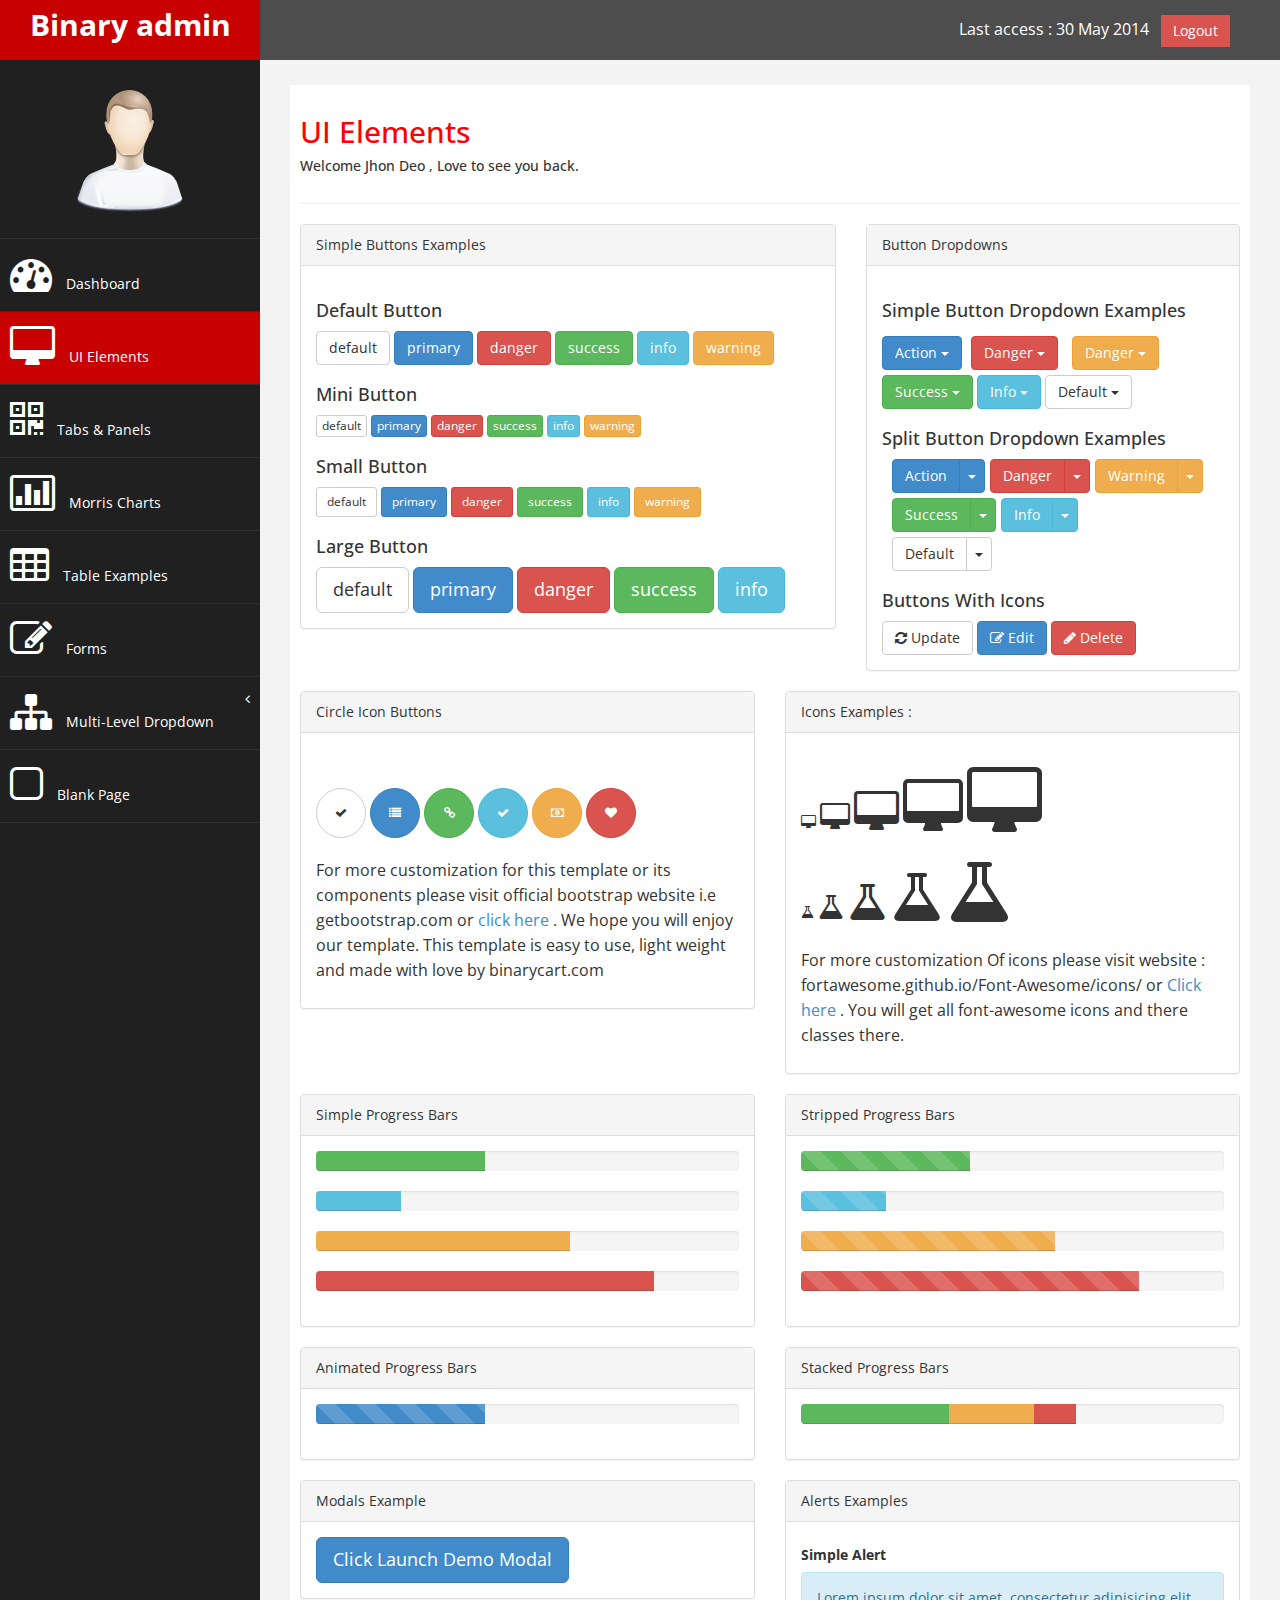
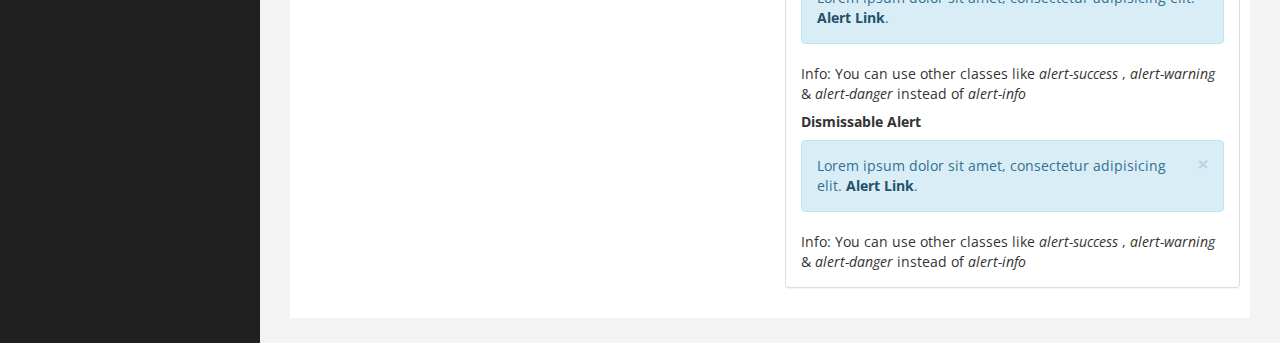
<file: new/ui.html>
﻿<!DOCTYPE html>
<html xmlns="http://www.w3.org/1999/xhtml">
<head>
      <meta charset="utf-8" />
    <meta name="viewport" content="width=device-width, initial-scale=1.0" />
    <title>Free Bootstrap Admin Template : Binary Admin</title>
	<!-- BOOTSTRAP STYLES-->
    <link href="assets/css/bootstrap.css" rel="stylesheet" />
     <!-- FONTAWESOME STYLES-->
    <link href="assets/css/font-awesome.css" rel="stylesheet" />
        <!-- CUSTOM STYLES-->
    <link href="assets/css/custom.css" rel="stylesheet" />
     <!-- GOOGLE FONTS-->
   <link href='http://fonts.googleapis.com/css?family=Open+Sans' rel='stylesheet' type='text/css' />
</head>
<body>
    <div id="wrapper">
        <nav class="navbar navbar-default navbar-cls-top " role="navigation" style="margin-bottom: 0">
            <div class="navbar-header">
                <button type="button" class="navbar-toggle" data-toggle="collapse" data-target=".sidebar-collapse">
                    <span class="sr-only">Toggle navigation</span>
                    <span class="fa fa-bar"></span>
                    <span class="fa fa-bar"></span>
                    <span class="fa fa-bar"></span>
                </button>
                <a class="navbar-brand" href="index.html">Binary admin</a> 
            </div>
  <div style="color: white;
padding: 15px 50px 5px 50px;
float: right;
font-size: 16px;"> Last access : 30 May 2014 &nbsp; <a href="#" class="btn btn-danger square-btn-adjust">Logout</a> </div>
        </nav>   
           <!-- /. NAV TOP  -->
                <nav class="navbar-default navbar-side" role="navigation">
            <div class="sidebar-collapse">
                <ul class="nav" id="main-menu">
				<li class="text-center">
                    <img src="assets/img/find_user.png" class="user-image img-responsive"/>
					</li>
				
					
                    <li>
                        <a  href="index.html"><i class="fa fa-dashboard fa-3x"></i> Dashboard</a>
                    </li>
                      <li>
                        <a class="active-menu"   href="ui.html"><i class="fa fa-desktop fa-3x"></i> UI Elements</a>
                    </li>
                    <li>
                        <a  href="tab-panel.html"><i class="fa fa-qrcode fa-3x"></i> Tabs & Panels</a>
                    </li>
						   <li  >
                        <a  href="chart.html"><i class="fa fa-bar-chart-o fa-3x"></i> Morris Charts</a>
                    </li>	
                      <li  >
                        <a  href="table.html"><i class="fa fa-table fa-3x"></i> Table Examples</a>
                    </li>
                    <li  >
                        <a  href="form.html"><i class="fa fa-edit fa-3x"></i> Forms </a>
                    </li>				
					
					                   
                    <li>
                        <a href="#"><i class="fa fa-sitemap fa-3x"></i> Multi-Level Dropdown<span class="fa arrow"></span></a>
                        <ul class="nav nav-second-level">
                            <li>
                                <a href="#">Second Level Link</a>
                            </li>
                            <li>
                                <a href="#">Second Level Link</a>
                            </li>
                            <li>
                                <a href="#">Second Level Link<span class="fa arrow"></span></a>
                                <ul class="nav nav-third-level">
                                    <li>
                                        <a href="#">Third Level Link</a>
                                    </li>
                                    <li>
                                        <a href="#">Third Level Link</a>
                                    </li>
                                    <li>
                                        <a href="#">Third Level Link</a>
                                    </li>

                                </ul>
                               
                            </li>
                        </ul>
                      </li>  
                  <li  >
                        <a  href="blank.html"><i class="fa fa-square-o fa-3x"></i> Blank Page</a>
                    </li>	
                </ul>
               
            </div>
            
        </nav>  
        <!-- /. NAV SIDE  -->
        <div id="page-wrapper" >
            <div id="page-inner">
                <div class="row">
                    <div class="col-md-12">
                     <h2>UI Elements</h2>   
                        <h5>Welcome Jhon Deo , Love to see you back. </h5>
                       
                    </div>
                </div>
                 <!-- /. ROW  -->
                 <hr />
                 <div class="row">
                    
                      <div class="col-md-7">
                    <div class="panel panel-default">
                        <div class="panel-heading">
                         Simple Buttons Examples
                        </div>        
                                      
                                    <div class="panel-body"> 

                    <h4>Default Button</h4>
                    <a href="#" class="btn btn-default">default</a>
                    <a href="#" class="btn btn-primary">primary</a>
                    <a href="#" class="btn btn-danger">danger</a>
                    <a href="#" class="btn btn-success">success</a>
                    <a href="#" class="btn btn-info">info</a>
                    <a href="#" class="btn btn-warning">warning</a>

                   
                    <h4>Mini Button</h4>
                    <a href="#" class="btn btn-default btn-xs">default</a>
                    <a href="#" class="btn btn-primary btn-xs">primary</a>
                    <a href="#" class="btn btn-danger btn-xs">danger</a>
                    <a href="#" class="btn btn-success btn-xs">success</a>
                    <a href="#" class="btn btn-info btn-xs">info</a>
                    <a href="#" class="btn btn-warning btn-xs">warning</a>

                  
                    <h4>Small Button</h4>
                    <a href="#" class="btn btn-default btn-sm">default</a>
                    <a href="#" class="btn btn-primary btn-sm">primary</a>
                    <a href="#" class="btn btn-danger btn-sm">danger</a>
                    <a href="#" class="btn btn-success btn-sm">success</a>
                    <a href="#" class="btn btn-info btn-sm">info</a>
                    <a href="#" class="btn btn-warning btn-sm">warning</a>

                   
                    <h4>Large Button</h4>

                    <a href="#" class="btn btn-default btn-lg">default</a>
                    <a href="#" class="btn btn-primary btn-lg">primary</a>
                    <a href="#" class="btn btn-danger btn-lg">danger</a>
                    <a href="#" class="btn btn-success btn-lg">success</a>
                    <a href="#" class="btn btn-info btn-lg">info</a>

                   
                </div>
            </div>
                          </div>
                     <div class="col-md-5">
                      <div class="panel panel-default">
                        <div class="panel-heading">
                           Button Dropdowns
                        </div>        
                                      
                                    <div class="panel-body"> 
                                          <h4>Simple Button Dropdown Examples </h4>  
                                       <div style="margin-top: 10px;">
											
											<div class="btn-group">
											  <button data-toggle="dropdown" class="btn btn-primary dropdown-toggle">Action <span class="caret"></span></button>
											  <ul class="dropdown-menu">
												<li><a href="#">Action</a></li>
												<li><a href="#">Another action</a></li>
												<li><a href="#">Something else here</a></li>
												<li class="divider"></li>
												<li><a href="#">Separated link</a></li>
											  </ul>
											</div>
											<div style="margin:5px;" class="btn-group">
											  <button data-toggle="dropdown" class="btn btn-danger dropdown-toggle">Danger <span class="caret"></span></button>
											  <ul class="dropdown-menu">
												<li><a href="#">Action</a></li>
												<li><a href="#">Another action</a></li>
												<li><a href="#">Something else here</a></li>
												<li class="divider"></li>
												<li><a href="#">Separated link</a></li>
											  </ul>
											</div>
                                           <div style="margin:5px;" class="btn-group">
											  <button data-toggle="dropdown" class="btn btn-warning dropdown-toggle">Danger <span class="caret"></span></button>
											  <ul class="dropdown-menu">
												<li><a href="#">Action</a></li>
												<li><a href="#">Another action</a></li>
												<li><a href="#">Something else here</a></li>
												<li class="divider"></li>
												<li><a href="#">Separated link</a></li>
											  </ul>
											</div>
										  </div>
										  <div>
                                               
                                              	<div class="btn-group">
											  <button data-toggle="dropdown" class="btn btn-success dropdown-toggle">Success <span class="caret"></span></button>
											  <ul class="dropdown-menu">
												<li><a href="#">Action</a></li>
												<li><a href="#">Another action</a></li>
												<li><a href="#">Something else here</a></li>
												<li class="divider"></li>
												<li><a href="#">Separated link</a></li>
											  </ul>
											</div>
											<div class="btn-group">
											  <button data-toggle="dropdown" class="btn btn-info dropdown-toggle">Info <span class="caret"></span></button>
											  <ul class="dropdown-menu">
												<li><a href="#">Action</a></li>
												<li><a href="#">Another action</a></li>
												<li><a href="#">Something else here</a></li>
												<li class="divider"></li>
												<li><a href="#">Separated link</a></li>
											  </ul>
											</div>
											<div class="btn-group">
											  <button data-toggle="dropdown" class="btn btn-default dropdown-toggle">Default <span class="caret"></span></button>
											  <ul class="dropdown-menu">
												<li><a href="#">Action</a></li>
												<li><a href="#">Another action</a></li>
												<li><a href="#">Something else here</a></li>
												<li class="divider"></li>
												<li><a href="#">Separated link</a></li>
											  </ul>
											</div>
										  </div>
                                       
                                       <h4>Split Button Dropdown Examples </h4>
                                      
                                       <div style="margin:5px;" class="btn-toolbar">
										
										<div class="btn-group">
										  <button class="btn btn-primary">Action</button>
										  <button data-toggle="dropdown" class="btn btn-primary dropdown-toggle"><span class="caret"></span></button>
										  <ul class="dropdown-menu">
											<li><a href="#">Action</a></li>
											<li><a href="#">Another action</a></li>
											<li><a href="#">Something else here</a></li>
											<li class="divider"></li>
											<li><a href="#">Separated link</a></li>
										  </ul>
										</div>
										<div class="btn-group">
										  <button class="btn btn-danger">Danger</button>
										  <button data-toggle="dropdown" class="btn btn-danger dropdown-toggle"><span class="caret"></span></button>
										  <ul class="dropdown-menu">
											<li><a href="#">Action</a></li>
											<li><a href="#">Another action</a></li>
											<li><a href="#">Something else here</a></li>
											<li class="divider"></li>
											<li><a href="#">Separated link</a></li>
										  </ul>
										</div>
                                           <div class="btn-group">
										  <button class="btn btn-warning">Warning</button>
										  <button data-toggle="dropdown" class="btn btn-warning dropdown-toggle"><span class="caret"></span></button>
										  <ul class="dropdown-menu">
											<li><a href="#">Action</a></li>
											<li><a href="#">Another action</a></li>
											<li><a href="#">Something else here</a></li>
											<li class="divider"></li>
											<li><a href="#">Separated link</a></li>
										  </ul>
										</div>
									  </div>
									  <div style="margin:5px;" class="btn-toolbar">
										
										<div class="btn-group">
										  <button class="btn btn-success">Success</button>
										  <button data-toggle="dropdown" class="btn btn-success dropdown-toggle"><span class="caret"></span></button>
										  <ul class="dropdown-menu">
											<li><a href="#">Action</a></li>
											<li><a href="#">Another action</a></li>
											<li><a href="#">Something else here</a></li>
											<li class="divider"></li>
											<li><a href="#">Separated link</a></li>
										  </ul>
										</div>
										<div class="btn-group">
										  <button class="btn btn-info">Info</button>
										  <button data-toggle="dropdown" class="btn btn-info dropdown-toggle"><span class="caret"></span></button>
										  <ul class="dropdown-menu">
											<li><a href="#">Action</a></li>
											<li><a href="#">Another action</a></li>
											<li><a href="#">Something else here</a></li>
											<li class="divider"></li>
											<li><a href="#">Separated link</a></li>
										  </ul>
										</div>
									  </div>
									  <div style="margin:5px;" class="btn-toolbar">
										<div class="btn-group">
										  <button class="btn btn-default">Default</button>
										  <button data-toggle="dropdown" class="btn btn-default dropdown-toggle"><span class="caret"></span></button>
										  <ul class="dropdown-menu">
											<li><a href="#">Action</a></li>
											<li><a href="#">Another action</a></li>
											<li><a href="#">Something else here</a></li>
											<li class="divider"></li>
											<li><a href="#">Separated link</a></li>
										  </ul>
										</div>
									  </div>
                                       

                                       <h4>Buttons With Icons</h4>                                       
										
											<button class="btn btn-default"><i class=" fa fa-refresh "></i> Update</button>
											<button class="btn btn-primary"><i class="fa fa-edit "></i> Edit</button>
											<button class="btn btn-danger"><i class="fa fa-pencil"></i> Delete</button>
										
															
									

                                        </div>
                                    </div>
                    </div>
                    </div>
                <!-- /. ROW  -->
                <div class="row">
                    <div class="col-md-6">
                        <div class="panel panel-default">
                        <div class="panel-heading">
                            Circle Icon Buttons 
                        </div>
                       
                        <div class="panel-body">
                             <br /> <br />
                            <button type="button" class="btn btn-default btn-circle"><i class="fa fa-check"></i>
                            </button>
                            <button type="button" class="btn btn-primary btn-circle"><i class="fa fa-list"></i>
                            </button>
                            <button type="button" class="btn btn-success btn-circle"><i class="fa fa-link"></i>
                            </button>
                            <button type="button" class="btn btn-info btn-circle"><i class="fa fa-check"></i>
                            </button>
                            <button type="button" class="btn btn-warning btn-circle"><i class="fa fa-money"></i>
                            </button>
                            <button type="button" class="btn btn-danger btn-circle"><i class="fa fa-heart"></i>
                            </button>
                           <br />
                             <p>
                        For more customization for this template or its components please visit official bootstrap website i.e getbootstrap.com or <a href="http://getbootstrap.com/components/" target="_blank">click here</a> . We hope you will enjoy our template. This template is easy to use, light weight and made with love by binarycart.com 
                        </p>
                        </div>
                        
                    </div>
                    </div>
                    <div class="col-md-6">
                        <div class="panel panel-default">
                        <div class="panel-heading">
                            Icons Examples : 
                        </div>
                       
                        <div class="panel-body">
                            <br />
                            <i class="fa fa-desktop "></i>
                            
                             <i class="fa fa-desktop fa-2x"></i>
                              <i class="fa fa-desktop fa-3x"></i>
                              <i class="fa fa-desktop fa-4x"></i>
                              <i class="fa fa-desktop fa-5x"></i>
                              <br />
                             <br />
                            <i class="fa fa-flask "></i>
                            
                             <i class="fa fa-flask fa-2x"></i>
                              <i class="fa fa-flask fa-3x"></i>
                              <i class="fa fa-flask fa-4x"></i>
                              <i class="fa fa-flask fa-5x"></i>
                              <br />
                              <p>
                        For more customization Of icons please visit website : fortawesome.github.io/Font-Awesome/icons/ or  <a href="http://fortawesome.github.io/Font-Awesome/icons/" target="_blank" >Click here</a> . You will get all font-awesome icons and there classes there.
                        </p>
                        </div>
                        
                    </div>
                    </div>
                </div>
                 <!-- /. ROW  -->
                <div class="row">
                    <div class="col-md-6">
                        <div class="panel panel-default">
                        <div class="panel-heading">
                            Simple Progress Bars 
                        </div>
                       
                        <div class="panel-body">
                       <div class="progress">
  <div class="progress-bar progress-bar-success" role="progressbar" aria-valuenow="40" aria-valuemin="0" aria-valuemax="100" style="width: 40%">
    <span class="sr-only">40% Complete (success)</span>
  </div>
</div>
<div class="progress">
  <div class="progress-bar progress-bar-info" role="progressbar" aria-valuenow="20" aria-valuemin="0" aria-valuemax="100" style="width: 20%">
    <span class="sr-only">20% Complete</span>
  </div>
</div>
<div class="progress">
  <div class="progress-bar progress-bar-warning" role="progressbar" aria-valuenow="60" aria-valuemin="0" aria-valuemax="100" style="width: 60%">
    <span class="sr-only">60% Complete (warning)</span>
  </div>
</div>
<div class="progress">
  <div class="progress-bar progress-bar-danger" role="progressbar" aria-valuenow="80" aria-valuemin="0" aria-valuemax="100" style="width: 80%">
    <span class="sr-only">80% Complete</span>
  </div>
</div>
                            </div>
                            </div>
                    </div>
                    <div class="col-md-6">
                        <div class="panel panel-default">
                        <div class="panel-heading">
                            Stripped Progress Bars 
                        </div>
                       
                        <div class="panel-body">
                       <div class="progress progress-striped">
  <div class="progress-bar progress-bar-success" role="progressbar" aria-valuenow="40" aria-valuemin="0" aria-valuemax="100" style="width: 40%">
    <span class="sr-only">40% Complete (success)</span>
  </div>
</div>
<div class="progress progress-striped">
  <div class="progress-bar progress-bar-info" role="progressbar" aria-valuenow="20" aria-valuemin="0" aria-valuemax="100" style="width: 20%">
    <span class="sr-only">20% Complete</span>
  </div>
</div>
<div class="progress progress-striped">
  <div class="progress-bar progress-bar-warning" role="progressbar" aria-valuenow="60" aria-valuemin="0" aria-valuemax="100" style="width: 60%">
    <span class="sr-only">60% Complete (warning)</span>
  </div>
</div>
<div class="progress progress-striped">
  <div class="progress-bar progress-bar-danger" role="progressbar" aria-valuenow="80" aria-valuemin="0" aria-valuemax="100" style="width: 80%">
    <span class="sr-only">80% Complete</span>
  </div>
</div>
                            </div>
                            </div>
                    </div>
                </div>
                 <!-- /. ROW  -->
                <div class="row">
                    <div class="col-md-6">
                        <div class="panel panel-default">
                        <div class="panel-heading">
                            Animated Progress Bars 
                        </div>
                       
                        <div class="panel-body">
                       <div class="progress progress-striped active">
  <div class="progress-bar progress-bar-primary" role="progressbar" aria-valuenow="40" aria-valuemin="0" aria-valuemax="100" style="width: 40%">
    <span class="sr-only">40% Complete (success)</span>
  </div>
</div>
                            </div>
                            </div>
                    </div>
                      <div class="col-md-6">
                        <div class="panel panel-default">
                        <div class="panel-heading">
                            Stacked Progress Bars 
                        </div>
                       
                        <div class="panel-body">
                       <div class="progress">
  <div class="progress-bar progress-bar-success" style="width: 35%">
    <span class="sr-only">35% Complete (success)</span>
  </div>
  <div class="progress-bar progress-bar-warning" style="width: 20%">
    <span class="sr-only">20% Complete (warning)</span>
  </div>
  <div class="progress-bar progress-bar-danger" style="width: 10%">
    <span class="sr-only">10% Complete (danger)</span>
  </div>
</div>
                            </div>
                            </div>
                    </div>
                </div>
                <!-- /. ROW  -->
                <div class="row">
                    <div class="col-md-6">
                       
                     <!--  Modals-->
                    <div class="panel panel-default">
                        <div class="panel-heading">
                            Modals Example
                        </div>
                        <div class="panel-body">
                            <button class="btn btn-primary btn-lg" data-toggle="modal" data-target="#myModal">
                              Click  Launch Demo Modal
                            </button>
                            <div class="modal fade" id="myModal" tabindex="-1" role="dialog" aria-labelledby="myModalLabel" aria-hidden="true">
                                <div class="modal-dialog">
                                    <div class="modal-content">
                                        <div class="modal-header">
                                            <button type="button" class="close" data-dismiss="modal" aria-hidden="true">&times;</button>
                                            <h4 class="modal-title" id="myModalLabel">Modal title Here</h4>
                                        </div>
                                        <div class="modal-body">
                                            Lorem ipsum dolor sit amet, consectetur adipisicing elit, sed do eiusmod tempor incididunt ut labore et dolore magna aliqua. Ut enim ad minim veniam, quis nostrud exercitation ullamco laboris nisi ut aliquip ex ea commodo consequat. Duis aute irure dolor in reprehenderit in voluptate velit esse cillum dolore eu fugiat nulla pariatur. Excepteur sint occaecat cupidatat non proident, sunt in culpa qui officia deserunt mollit anim id est laborum.
                                        </div>
                                        <div class="modal-footer">
                                            <button type="button" class="btn btn-default" data-dismiss="modal">Close</button>
                                            <button type="button" class="btn btn-primary">Save changes</button>
                                        </div>
                                    </div>
                                </div>
                            </div>
                        </div>
                    </div>
                     <!-- End Modals-->
                
                    </div>
                     <div class="col-md-6">
                          <div class="panel panel-default">
                        <div class="panel-heading">
                            Alerts Examples
                        </div>
                        <div class="panel-body">
                            <h5><strong>Simple Alert</strong></h5>
                            <div class="alert alert-info">
                                Lorem ipsum dolor sit amet, consectetur adipisicing elit. <a href="#" class="alert-link">Alert Link</a>.
                            </div>
                            Info: You can use other classes like <i>alert-success</i> , <i>alert-warning</i> & <i>alert-danger</i> instead of <i>alert-info</i>
                           <br />
                              <h5><strong>Dismissable Alert</strong></h5>
                            <div class="alert alert-info alert-dismissable">
                                <button type="button" class="close" data-dismiss="alert" aria-hidden="true">×</button>
                                Lorem ipsum dolor sit amet, consectetur adipisicing elit. <a href="#" class="alert-link">Alert Link</a>.
                            </div>
                            Info: You can use other classes like <i>alert-success</i> , <i>alert-warning</i> & <i>alert-danger</i> instead of <i>alert-info</i>
                           
                             </div>
                              </div>
                     </div>
                </div>
                <!-- /. ROW  -->
    </div>
             <!-- /. PAGE INNER  -->
            </div>
         <!-- /. PAGE WRAPPER  -->
        </div>
     <!-- /. WRAPPER  -->
    <!-- SCRIPTS -AT THE BOTOM TO REDUCE THE LOAD TIME-->
    <!-- JQUERY SCRIPTS -->
    <script src="assets/js/jquery-1.10.2.js"></script>
      <!-- BOOTSTRAP SCRIPTS -->
    <script src="assets/js/bootstrap.min.js"></script>
    <!-- METISMENU SCRIPTS -->
    <script src="assets/js/jquery.metisMenu.js"></script>
      <!-- CUSTOM SCRIPTS -->
    <script src="assets/js/custom.js"></script>
 
</body>
</html>
</file>
<file: new/assets/css/custom.css>
/*=============================================================
    Authour URI: www.binarycart.com
    License: Commons Attribution 3.0

    http://creativecommons.org/licenses/by/3.0/

    100% To use For Personal And Commercial Use.
    IN EXCHANGE JUST GIVE US CREDITS AND TELL YOUR FRIENDS ABOUT US
   
    ========================================================  */
/*==============================================
    GENERAL  STYLES    
    =============================================*/
body {
    font-family: 'Open Sans', sans-serif;
}

 #wrapper {
    width: 100%;
    background:#202020;
}

#page-wrapper {
    padding: 15px 15px;
    min-height: 600px;
    background:#F3F3F3;
   
}
#page-inner {
    width:100%;
    margin:10px 20px 10px 0px;
    background-color:#fff!important;
    padding:10px;
    min-height:1200px;
}

.text-center {
    text-align:center;
}
.no-boder {
    border:1px solid #f3f3f3;
}
h2 {
    color: #f00;
}
h4 {
    padding-top:10px;
}
.square-btn-adjust {
    border: 0px solid transparent; 
   -webkit-border-radius: 0px;
-moz-border-radius: 0px;
border-radius: 0px;

}
p {
    font-size:16px;
    line-height:25px;
    padding-top:20px;
}
/*==============================================
   DASHBOARD STYLES    
    =============================================*/
.panel-back {
    background-color:#F8F8F8;

}
   .noti-box {
min-height: 100px;
padding: 20px;
}

    .noti-box .icon-box {
display: block;
float: left;
margin: 0 15px 10px 0;
width: 70px;
height: 70px;
line-height: 75px;
vertical-align: middle;
text-align: center;
font-size: 40px;
}
.text-box p{
    margin: 0 0 3px;
}
.main-text {
    font-size: 25px;
    font-weight:600;
}
.set-icon {
    -webkit-border-radius: 50px;
-moz-border-radius: 50px;
border-radius: 50px;

}
    .bg-color-green {
background-color: #00CE6F;
color: #fff;
}
 .bg-color-blue {
background-color: #A95DF0;
color: #fff;
}
  .bg-color-red {
background-color: #DB0630;
color: #fff;
}
  .bg-color-brown {
background-color: #B94A00;
color: #fff;
}


 .icon-box-right {
display: block;
float: right;
margin: 0 15px 10px 0;
width: 70px;
height: 70px;
line-height: 75px;
vertical-align: middle;
text-align: center;
font-size: 40px;
}

 .main-temp-back {
background: #8702A8;
color: #FFFFFF;
font-size: 16px;
font-weight: 300;
text-align: center;
}
 .main-temp-back .text-temp {
font-size: 40px;
}
.back-dash {
    padding:20px;
    font-size:20px;
    font-weight:500;
      -webkit-border-radius: 0px;
-moz-border-radius: 0px;
border-radius: 0px;
background-color:#2EA7EB;
color:#fff;
}
    .back-dash p {
        padding-top:16px;
        font-size:13px;
        color:#fff;
        line-height:25px;
        text-align:justify;
    }
    .back-footer-green {
    background-color: #009B50;
    border-top: 0px solid #fff;
}
     .back-footer-red {
    background-color: #AF0000;
    border-top: 0px solid #fff;
}
     .color-bottom-txt {
   color: #000;
font-size: 16px;
line-height: 30px;
}
     /*CHAT PANEL*/
 .chat-panel .panel-body {
height: 450px;
overflow-y: scroll;
}
 .chat-box {
margin: 0;
padding: 0;
list-style: none;
}
 .chat-box li {
margin-bottom: 15px;
padding-bottom: 5px;
border-bottom: 1px dotted #808080;
}
 .chat-box li.left .chat-body {
margin-left: 90px;
}
 .chat-box li .chat-body p {
margin: 0;
color: #8d8888;
}
.chat-img>img {
    margin-left:20px;
}

/*==============================================
    MENU STYLES    
    =============================================*/


.user-image {
    margin: 25px auto;
-webkit-border-radius: 10px;
-moz-border-radius: 10px;
border-radius: 10px;
max-height:170px;
max-width:170px;
}

.navbar-cls-top .navbar-brand {
	color: #fff;
background: #C90000;
width: 260px;
text-align: center;
height: 60px;
font-size: 30px;
font-weight: 700;
}
.active-menu {
    background-color:#C90000!important;
}

.arrow {
    float: right;
}

.fa.arrow:before {
    content: "\f104";
}

.active > a > .fa.arrow:before {
    content: "\f107";
}


.nav-second-level li,
.nav-third-level li {
    border-bottom: none !important;
}

.nav-second-level li a {
    padding-left: 37px;
}

.nav-third-level li a {
    padding-left: 55px;
}
.sidebar-collapse , .sidebar-collapse .nav{
	background:none;
}
.sidebar-collapse .nav {
	padding:0;
}
.sidebar-collapse .nav > li > a {
	color:#fff;
	background:#202020;
	text-shadow:none;
	
}
.sidebar-collapse > .nav > li > a {
	padding:15px 10px;
}
.sidebar-collapse > .nav > li {
	border-bottom: 1px solid rgba(107, 108, 109, 0.19);
}
.sidebar-collapse .nav > li > a:hover,
.sidebar-collapse .nav > li > a:focus {
	
	background:#0A0A0A;
	outline:0;
}

.nav-second-level > li > a:before ,
.nav-third-level > li > a:before {
	content:"";
	display:block;
	position:absolute;
	left:20px;
	width:15px;
	height:1px;
	background:#ff0000;
	top:20px;
}
.nav-second-level > li > a:after,
.nav-third-level > li > a:after {
	content:"";
	display:block;
	position:absolute;
	left:20px;
	width:1px;
	height:100%;
	background:#ff0000;
	top:0px;
	z-index:10;
}
.nav-second-level  > li:last-child > a:after,
.nav-third-level  > li:last-child > a:after {
	height:50%;
}
.nav-third-level > li > a:after,
.nav-third-level > li > a:before  {
	left:40px;
}
.navbar-side {
	border:none;
	background-color: #202020;
	
}
.navbar-cls-top {
	background:#4D4D4D;
	border-bottom:none;
	
}
.navbar-cls-top .navbar-brand:hover {

background: #C90000;
color:#fff;

}

.navbar-default {
border:0px solid black;
     
}
.navbar-header {
    background: #A70303;
}
.navbar-default .navbar-toggle:hover, .navbar-default .navbar-toggle:focus {
background-color: #B40101;
}
.navbar-default .navbar-toggle {
border-color: #fff;
}

.navbar-default .navbar-toggle .icon-bar {
background-color: #FFF;
}
.nav > li > a > i {
    margin-right:10px;
}
/*==============================================
    UI ELEMENTS STYLES     
    =============================================*/
.btn-circle {
width: 50px;
height: 50px;
padding: 6px 0;
 -webkit-border-radius: 25px;
-moz-border-radius: 25px;
border-radius: 25px;
text-align: center;
font-size: 12px;
line-height: 1.428571429;
}

/*==============================================
    MEDIA QUERIES     
    =============================================*/
 
 @media(min-width:768px) {
     #page-wrapper{
               margin: 0 0 0 260px;
        padding: 15px 30px;
        min-height: 1200px;
		
    }
	
	
    .navbar-side {
        z-index: 1;
        position: absolute;
        width: 260px;
    }

   .navbar {
 border-radius: 0px; 
}
   
}
</file>
<file: storage/main.css>
/**
 * Copyright 2015 Google Inc. All Rights Reserved.
 *
 * Licensed under the Apache License, Version 2.0 (the "License");
 * you may not use this file except in compliance with the License.
 * You may obtain a copy of the License at
 *
 *      http://www.apache.org/licenses/LICENSE-2.0
 *
 * Unless required by applicable law or agreed to in writing, software
 * distributed under the License is distributed on an "AS IS" BASIS,
 * WITHOUT WARRANTIES OR CONDITIONS OF ANY KIND, either express or implied.
 * See the License for the specific language governing permissions and
 * limitations under the License.
 */

html, body {
  font-family: 'Roboto', 'Helvetica', sans-serif;
}
.mdl-grid {
  max-width: 1024px;
  margin: auto;
}
.mdl-layout__header-row {
  padding: 0;
}
h3 {
  background: url('firebase-logo.png') no-repeat;
  background-size: 40px;
  padding-left: 50px;
}
</file>
<file: style/fg_membersite.css>
/*
Registration/Login Form by html-form-guide.com
You can customize all the aspects of the form in this style sheet
*/

#fg_membersite fieldset
{
   width: 230px;
   padding:20px;
   border:1px solid #ccc;
-moz-border-radius: 10px;
-webkit-border-radius: 10px;
-khtml-border-radius: 10px;
border-radius: 10px;   
}

#fg_membersite legend, #fg_membersite h2
{
   font-family : Arial, sans-serif;
   font-size: 1.3em;
   font-weight:bold;
   color:#333;
}

#fg_membersite label
{
   font-family : Arial, sans-serif;
   font-size:0.8em;
   font-weight: bold;
}

#fg_membersite input[type="text"],#fg_membersite textarea,
#fg_membersite input[type="password"]
{
  font-family : Arial, Verdana, sans-serif;
  font-size: 0.8em;
  line-height:140%;
  color : #000; 
  padding : 3px; 
  border : 1px solid #999;
    -moz-border-radius: 5px;
    -webkit-border-radius: 5px;
    -khtml-border-radius: 5px;
    border-radius: 5px;

}

#fg_membersite input[type="text"],
#fg_membersite input[type="password"]
{
  height:18px;
  width:220px;
}

 #fg_membersite #scaptcha
{
  width:60px;
  height:18px;
}

#fg_membersite input[type="submit"]
{
   width:100px;
   height:30px;
   padding-left:0px;
}

#fg_membersite textarea
{
  height:120px;
  width:310px;
}

#fg_membersite input[type="text"]:focus,
#fg_membersite textarea:focus
{
  color : #009;
  border : 1px solid #990000;
  background-color : #ffff99;
  font-weight:bold;
}

#fg_membersite .container
{
   margin-top:8px;
   margin-bottom: 10px;
}

#fg_membersite .error
{
   font-family: Verdana, Arial, sans-serif; 
   font-size: 0.7em;
   color: #900;
   background-color : #ffff00;
}

#fg_membersite #register_password_errorloc
{
    clear:both;
}

#fg_membersite  fieldset#antispam
{
   padding:2px;
   border-top:1px solid #EEE;
   border-left:0;
   border-right:0;
   border-bottom:0;
   width:350px;
}

#fg_membersite fieldset#antispam legend
{
   font-family : Arial, sans-serif;
   font-size: 0.8em;
   font-weight:bold;
   color:#333;   
}

#fg_membersite .short_explanation
{
   font-family : Arial, sans-serif;
   font-size: 0.6em;
   color:#333;   
}

/* spam_trap: This input is hidden. This is here to trick the spam bots*/
#fg_membersite .spmhidip
{
   display:none;
   width:10px;
   height:3px;
}
#fg_membersite #fg_crdiv
{
   font-family : Arial, sans-serif;
   font-size: 0.3em;
   opacity: .2;
   -moz-opacity: .2;
   filter: alpha(opacity=20);   
}
#fg_membersite  #fg_crdiv p
{
    display:none;
}

#fg_membersite_content li
{
font-family : Arial, sans-serif;
padding-top:10px;
padding-bottom:10px;
}
#fg_membersite_content
{
    font-family : Arial, sans-serif;
    font-size: 0.9em;
    line-height: 150%
}

#fg_membersite_content h2
{
   font-family : Arial, sans-serif;
   font-size: 1.5em;
   font-weight:bold;
   color:#333;
}
</file>
<file: new/assets/js/morris/morris-0.4.3.min.css>
.morris-hover{position:absolute;z-index:1000;}.morris-hover.morris-default-style{border-radius:10px;padding:6px;color:#666;background:rgba(255, 255, 255, 0.8);border:solid 2px rgba(230, 230, 230, 0.8);font-family:sans-serif;font-size:12px;text-align:center;}.morris-hover.morris-default-style .morris-hover-row-label{font-weight:bold;margin:0.25em 0;}
.morris-hover.morris-default-style .morris-hover-point{white-space:nowrap;margin:0.1em 0;}
</file>
